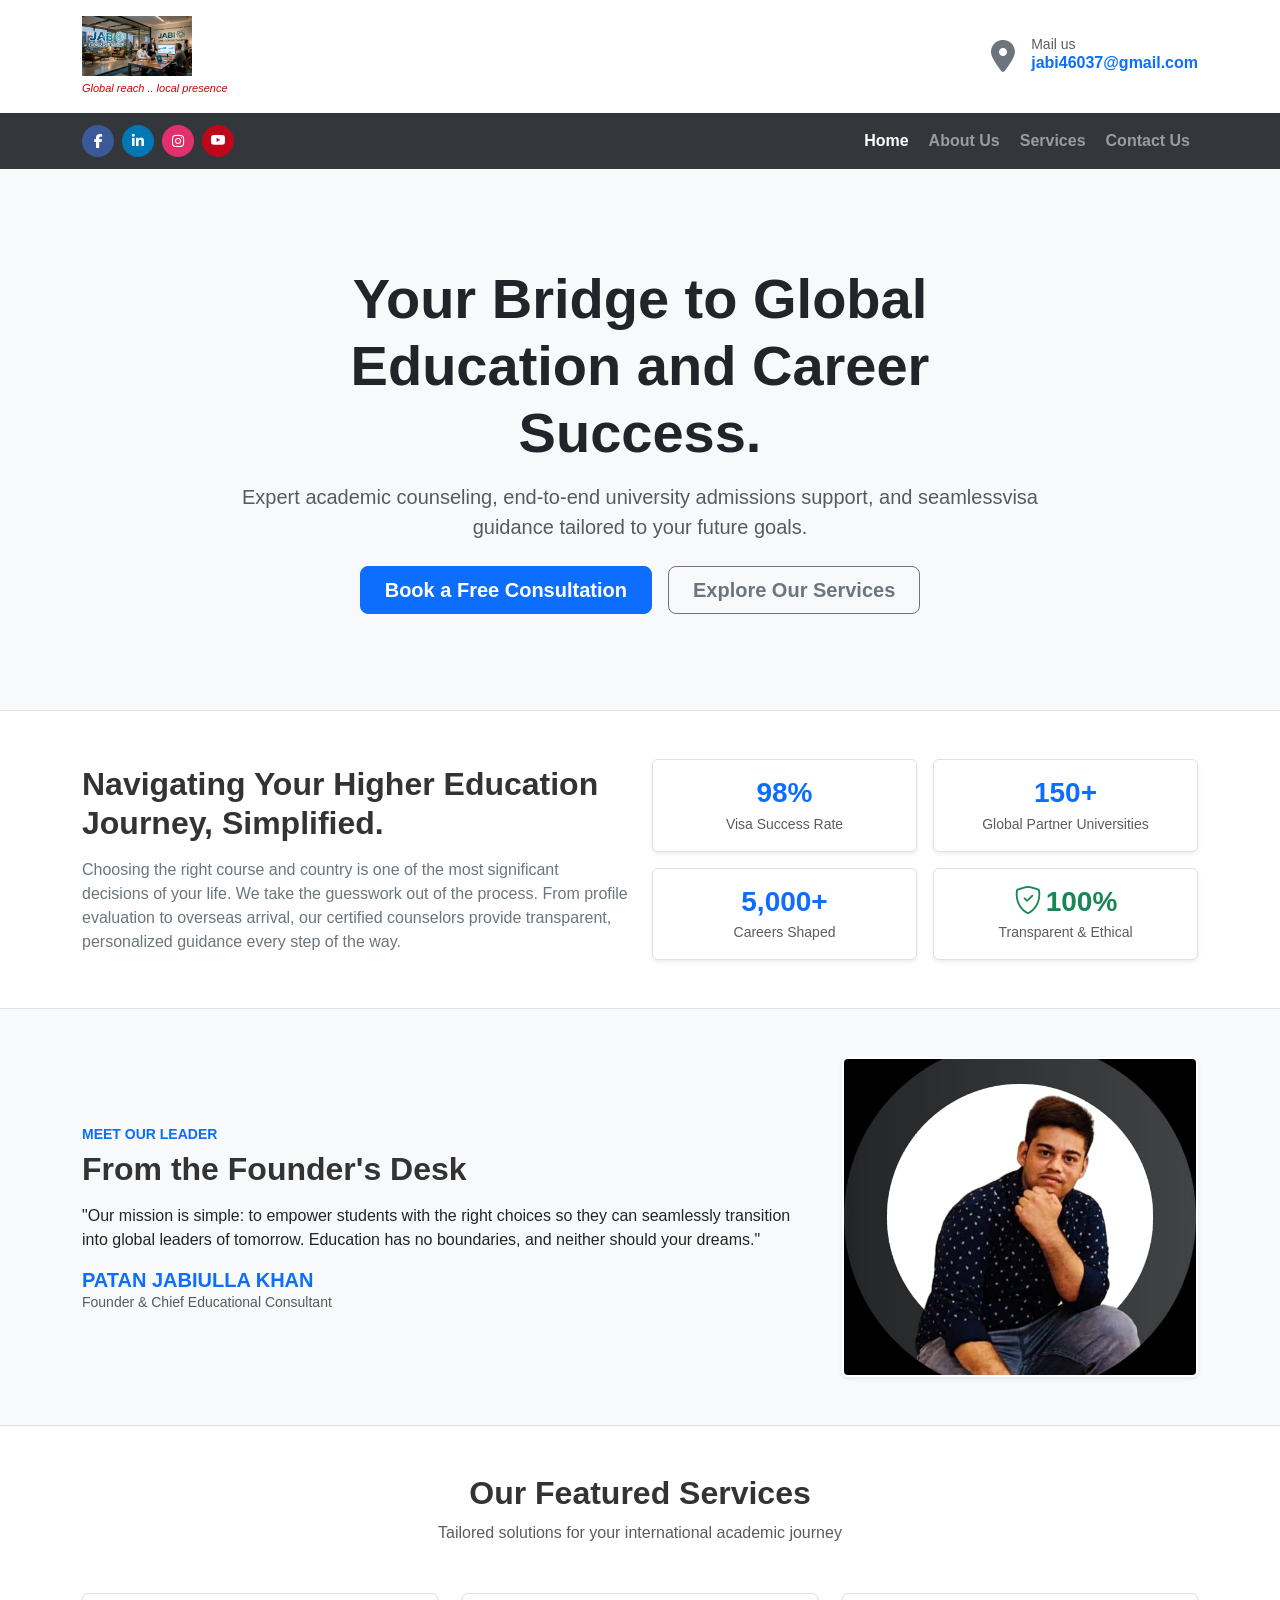
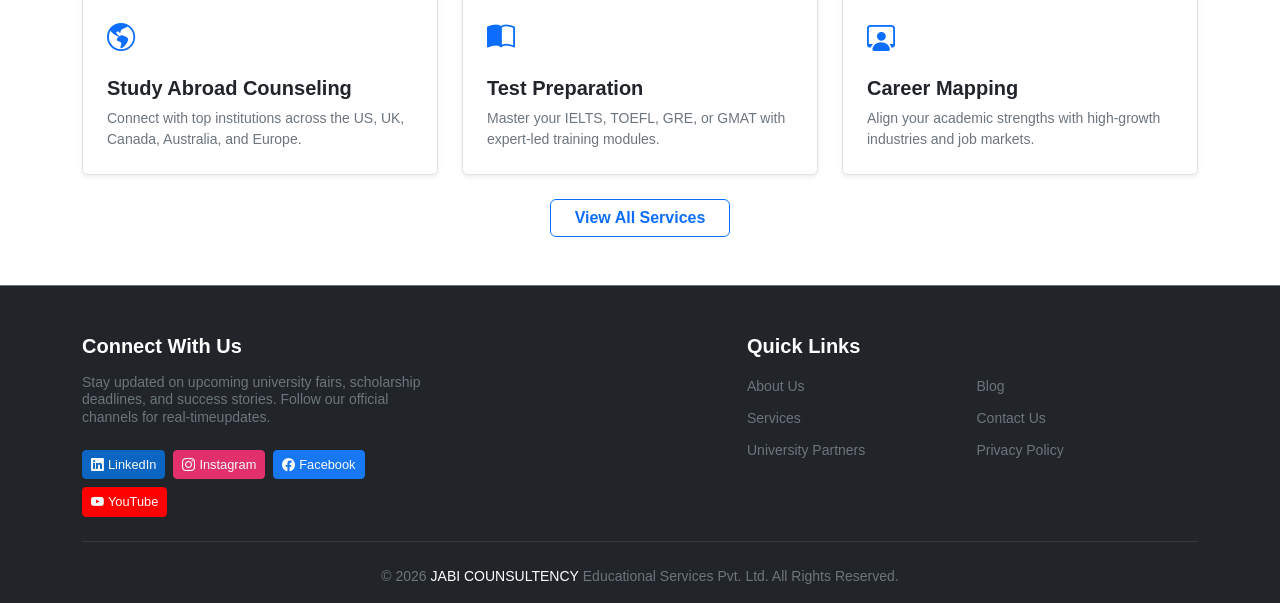
<file: index.html>
<!DOCTYPE html>
<html lang="en">
<head>
    <meta charset="UTF-8">
    <meta name="viewport" content="width=device-width, initial-scale=1.0">
    <title>Home-JABI CONSULTENCY</title>
    <!-- Latest compiled and minified CSS -->
    <link href="https://cdn.jsdelivr.net/npm/bootstrap@5.3.8/dist/css/bootstrap.min.css" rel="stylesheet">
    <link rel="stylesheet" href="https://cdnjs.cloudflare.com/ajax/libs/font-awesome/6.4.0/css/all.min.css">
    <!-- Bootstrap Icons CDN (For core pillars icons) -->
    <link href="https://cdn.jsdelivr.net/npm/bootstrap-icons@1.11.3/font/bootstrap-icons.min.css" rel="stylesheet">
    <link rel="stylesheet" href="./css/index.css">
</head>
<body>
    <!--header start-->
    <header>
       <div class="container py-3">
        <div class="row align-items-center">
            <div class="col-md-6 text-center text-md-start mb-3 mb-md-0">
                <img src="./img/Gemini_Generated_Image_j8nst8j8nst8j8ns.png" alt="JABI Consultancy Logo" class="brand-logo-img">
                <p class="tagline mt-1">Global reach .. local presence</p>
            </div>
            <div class="col-md-6 d-flex justify-content-center justify-content-md-end align-items-center gap-3">
                <i class="fa-solid fa-location-dot text-secondary fs-2"></i>
                <div>
                    <div class="text-muted small lh-1">Mail us</div>
                    <a href="mailto:jabi46037@gmail.com" class="text-decoration-none text-primary fw-semibold">jabi46037@gmail.com</a>
                </div>
            </div>
        </div>
    </header>
    <!--header end-->
    <!--nav start-->
    <nav class="navbar navbar-expand-lg bg-dark-custom py-2 sticky-top">
        <div class="container d-flex justify-content-between align-items-center">
            <div class="d-flex gap-2">
                <a href="#" class="btn btn-sm rounded-circle text-white d-flex align-items-center justify-content-center" style="width:32px; height:32px; background-color: #3b5998;"><i class="fa-brands fa-facebook-f"></i></a>
                <a href="#" class="btn btn-sm rounded-circle text-white d-flex align-items-center justify-content-center" style="width:32px; height:32px; background-color: #0077b5;"><i class="fa-brands fa-linkedin-in"></i></a>
                <a href="https://www.instagram.com/aits_teach_tips?igsh=MXV4MTY1bDU4ODQyOQ%3D%3D" class="btn btn-sm rounded-circle text-white d-flex align-items-center justify-content-center" style="width:32px; height:32px; background-color: #e1306c;"><i class="fa-brands fa-instagram"></i></a>
                <a href="https://www.youtube.com/@Student_Investor1" class="btn btn-sm rounded-circle text-white d-flex align-items-center justify-content-center" style="width:32px; height:32px; background-color: #bd081c;"><i class="bi bi-youtube"></i></a>
            </div>
            <button class="navbar-toggler btn-cyan border-0 px-3 py-1 btn-sm text-white" type="button" data-bs-toggle="collapse" data-bs-target="#navbarNav"><i class="fa-solid fa-bars"></i></button>
            <div class="collapse navbar-collapse justify-content-end" id="navbarNav">
                <ul class="navbar-nav gap-1 mt-2 mt-lg-0">
                    <li class="nav-item"><a class="nav-link text-white active fw-semibold small" href="index.html">Home</a></li>
                    <li class="nav-item"><a class="nav-link text-white-50 fw-semibold small" href="About.html">About Us</a></li>
                    <li class="nav-item"><a class="nav-link text-white-50 fw-semibold small" href="services.html">Services</a></li>
                    <li class="nav-item"><a class="nav-link text-white-50 fw-semibold small" href="coantact.html">Contact Us</a></li>
                </ul>
            </div>
        </div>
    </nav>
    <!--nav end-->
    <!--main start-->
    <main>
        <!--hero section strat-->
        <section class="bg-light py-5 border-bottom">
            <div class="container py-md-5 text-center">
                <div class="row justify-content-center">
                    <div class="col-lg-9">
                        <h1 class="display-4 fw-bold text-dark mb-3">Your Bridge to Global Education and Career Success.</h1>
                        <p class="lead text-muted mb-4 fs-5">Expert academic counseling, end-to-end university admissions support, and seamlessvisa guidance tailored to your future goals.</p>
                        <div class="d-sm-flex justify-content-center gap-3">
                            <a href="coantact.html" class="btn btn-primary btn-lg px-4 mb-2 mb-sm-0 fw-semibold">Book a Free Consultation</a>
                            <a href="services.html" class="btn btn-outline-secondary btn-lg px-4 fw-semibold">Explore Our Services</a>
                        </div>
                    </div>
                </div>
            </div>
        </section>
        <!--hero section end-->
        <!--VALUE PROPOSITION & METRICS strat-->
        <section class="py-5">
            <div class="container">
                <div class="row align-items-center g-4">
                    <!-- Left Side: Copy -->
                    <div class="col-lg-6">
                        <h2 class="fw-bold mb-3">Navigating Your Higher Education Journey, Simplified.</h2>
                        <p class="text-secondary mb-0 lead fs-6">Choosing the right course and country is one of the most significant decisions of your life. We take the guesswork out of the process. From profile evaluation to overseas arrival, our certified counselors provide transparent, personalized guidance every step of the way.</p>
                    </div>
                    <!-- Right Side: Metrics Grid -->
                     <div class="col-lg-6">
                        <div class="row g-3">
                            <div class="col-6">
                                <div class="p-3 border rounded bg-white shadow-sm text-center">
                                    <h3 class="fw-bold text-primary mb-1">98%</h3>
                                     <p class="text-muted small mb-0 fw-medium">Visa Success Rate</p>
                                </div>
                            </div>
                            <div class="col-6">
                                <div class="p-3 border rounded bg-white shadow-sm text-center">
                                    <h3 class="fw-bold text-primary mb-1">150+</h3>
                                    <p class="text-muted small mb-0 fw-medium">Global Partner Universities</p>
                                </div>
                            </div>
                            <div class="col-6">
                                <div class="p-3 border rounded bg-white shadow-sm text-center">
                                    <h3 class="fw-bold text-primary mb-1">5,000+</h3>
                                    <p class="text-muted small mb-0 fw-medium">Careers Shaped</p>
                                </div>
                            </div>
                            <div class="col-6">
                                <div class="p-3 border rounded bg-white shadow-sm text-center">
                                    <h3 class="fw-bold text-success mb-1"><i class="bi bi-shield-check me-1"></i>100%</h3>
                                    <p class="text-muted small mb-0 fw-medium">Transparent & Ethical</p>
                                </div>
                            </div>
                        </div>
                    </div>
                </div>
            </div>
        </section>
        <!--VALUE PROPOSITION & METRICS end-->
        <!--founder section start-->
        <section class="py-5 bg-light border-top border-bottom">
            <div class="container">
                <div class="row align-items-center g-4 flex-column-reverse flex-md-row">
                    <!-- Founder Details -->
                    <div class="col-md-7 col-lg-8">
                        <span class="text-primary fw-bold text-uppercase tracking-wider small">Meet Our Leader</span>
                        <h2 class="fw-bold mt-1 mb-3">From the Founder's Desk</h2>
                        <blockquote class="blockquote fs-6 text-dark italic mb-3">
                            "Our mission is simple: to empower students with the right choices so they can seamlessly transition into global leaders of tomorrow. Education has no boundaries, and neither should your dreams."
                        </blockquote>
                        <h5 class="fw-bold mb-0 text-primary">PATAN JABIULLA KHAN</h5>
                        <p class="text-muted small mb-0">Founder & Chief Educational Consultant</p>
                    </div>
                    <!-- Founder Image -->
                    <div class="col-md-5 col-lg-4 text-center">
                        <!-- Aap 'src' me apni real image ka path daal sakte hain -->
                        <img src="./img/IMG-20260322-WA0041.jpg" alt="Founder" class="img-fluid rounded shadow-sm border border-2 border-white" style="max-height: 320px; object-fit: cover; width: 100%;">
                    </div>
                </div>
            </div>
        </section>
        <!--founder section end-->
        <!--FEATURED SERVICES PREVIEW start-->
        <section class="py-5">
            <div class="container">
                <div class="text-center mb-5">
                    <h2 class="fw-bold">Our Featured Services</h2>
                    <p class="text-muted">Tailored solutions for your international academic journey</p>
                </div>
                <div class="row g-4 mb-4 justify-content-center">
                    <div class="col-md-4">
                        <div class="card h-100 border shadow-sm p-3">
                            <div class="card-body p-2">
                                <div class="text-primary mb-3 fs-3"><i class="bi bi-globe-americas"></i></div>
                                <h5 class="card-title fw-bold">Study Abroad Counseling</h5>
                                <p class="card-text text-secondary small">Connect with top institutions across the US, UK, Canada, Australia, and Europe.</p>
                            </div>
                        </div>
                    </div>
                    <!-- Service 2 -->
                    <div class="col-md-4">
                        <div class="card h-100 border shadow-sm p-3">
                            <div class="card-body p-2">
                                <div class="text-primary mb-3 fs-3"><i class="bi bi-book-half"></i></div>
                                <h5 class="card-title fw-bold">Test Preparation</h5>
                                <p class="card-text text-secondary small">Master your IELTS, TOEFL, GRE, or GMAT with expert-led training modules.</p>
                            </div>
                        </div>
                    </div>
                    <!-- Service 3 -->
                     <div class="col-md-4">
                        <div class="card h-100 border shadow-sm p-3">
                            <div class="card-body p-2">
                                <div class="text-primary mb-3 fs-3"><i class="bi bi-person-workspace"></i></div>
                                <h5 class="card-title fw-bold">Career Mapping</h5>
                                <p class="card-text text-secondary small">Align your academic strengths with high-growth industries and job markets.</p>
                            </div>
                        </div>
                    </div>
                </div>
                <!-- View All Services Button -->
                 <div class="text-center mt-4">
                    <a href="services.html" class="btn btn-outline-primary px-4 fw-semibold">View All Services</a>
                </div>
            </div>
        </section>
        <!--FEATURED SERVICES PREVIEW end-->
    </main>
    <!--main end-->
    <!--footer start-->
    <footer class="bg-dark text-light pt-5 pb-3 border-top border-secondary">
        <div class="container">
            <div class="row g-4 justify-content-between">
                    <div class="col-md-5 col-lg-4">
                        <h5 class="fw-bold text-white mb-3">Connect With Us</h5>
                        <p class="text-secondary small lh-sm mb-4">Stay updated on upcoming university fairs, scholarship deadlines, and success stories. Follow our official channels for real-timeupdates.</p>
                        <div class="d-flex gap-2 flex-wrap">
                            <a href="https://linkedin.com/company/yourconsultancy" target="_blank" class="btn btn-outline-light btn-sm d-flex align-items-center gap-1 px-2 py-1" style="font-size: 0.8rem; background-color: #0a66c2; border-color: #0a66c2;"><i class="bi bi-linkedin"></i> LinkedIn</a>
                           <a href="https://instagram.com/yourconsultancy" target="_blank" class="btn btn-outline-light btn-sm d-flex align-items-center gap-1 px-2                  py-1" style="font-size: 0.8rem; background-color: #e1306c; border-color: #e1306c;">
                             <i class="bi bi-instagram"></i> Instagram
                           </a>
                           <a href="https://facebook.com/yourconsultancy" target="_blank" class="btn btn-outline-light btn-sm d-flex align-items-center gap-1 px-2                  py-1" style="font-size: 0.8rem; background-color: #1877f2; border-color: #1877f2;">
                             <i class="bi bi-facebook"></i> Facebook
                           </a>
                           <a href="https://youtube.com/c/yourconsultancy" target="_blank" class="btn btn-outline-light btn-sm d-flex align-items-center gap-1 px-2                  py-1" style="font-size: 0.8rem; background-color: #ff0000; border-color: #ff0000;">
                             <i class="bi bi-youtube"></i> YouTube
                           </a>
                        </div>
                    </div>
                    <div class="col-md-6 col-lg-5">
                        <h5 class="fw-bold text-white mb-3">Quick Links</h5>
                        <div class="row g-2">
                            <div class="col-6">
                                <ul class="list-unstyled mb-0">
                                    <li class="mb-2"><a href="About.html" class="text-secondary text-decoration-none small hover-link">About Us</a></li>
                                    <li class="mb-2"><a href="services.html" class="text-secondary text-decoration-none small hover-link">Services</a></li>
                                    <li class="mb-2"><a href="coantact.html" class="text-secondary text-decoration-none small hover-link">University Partners</a></li>
                                </ul>
                            </div>
                            <div class="col-6">
                                <ul class="list-unstyled mb-0">
                                    <li class="mb-2"><a href="services.html" class="text-secondary text-decoration-none small hover-link">Blog</a></li>
                                    <li class="mb-2"><a href="coantact.html" class="text-secondary text-decoration-none small hover-link">Contact Us</a></li>
                                    <li class="mb-2"><a href="About.html" class="text-secondary text-decoration-none small hover-link">Privacy Policy</a></li>
                                </ul>
                            </div>
                        </div>
                    </div>
                </div>
                <hr class="border-secondary my-4">
                <div class="row">
                    <div class="col text-center">
                        <p class="text-secondary small mb-0">&copy; 2026 <span class="text-white fw-medium">JABI COUNSULTENCY</span> Educational Services Pvt. Ltd. All Rights Reserved.</p>
                    </div>
                </div>
            </div>
        </footer>
    <!--footer end-->
    <!-- Latest compiled JavaScript -->
    <script src="https://cdn.jsdelivr.net/npm/bootstrap@5.3.8/dist/js/bootstrap.bundle.min.js"></script>
</body>
</html>
</file>
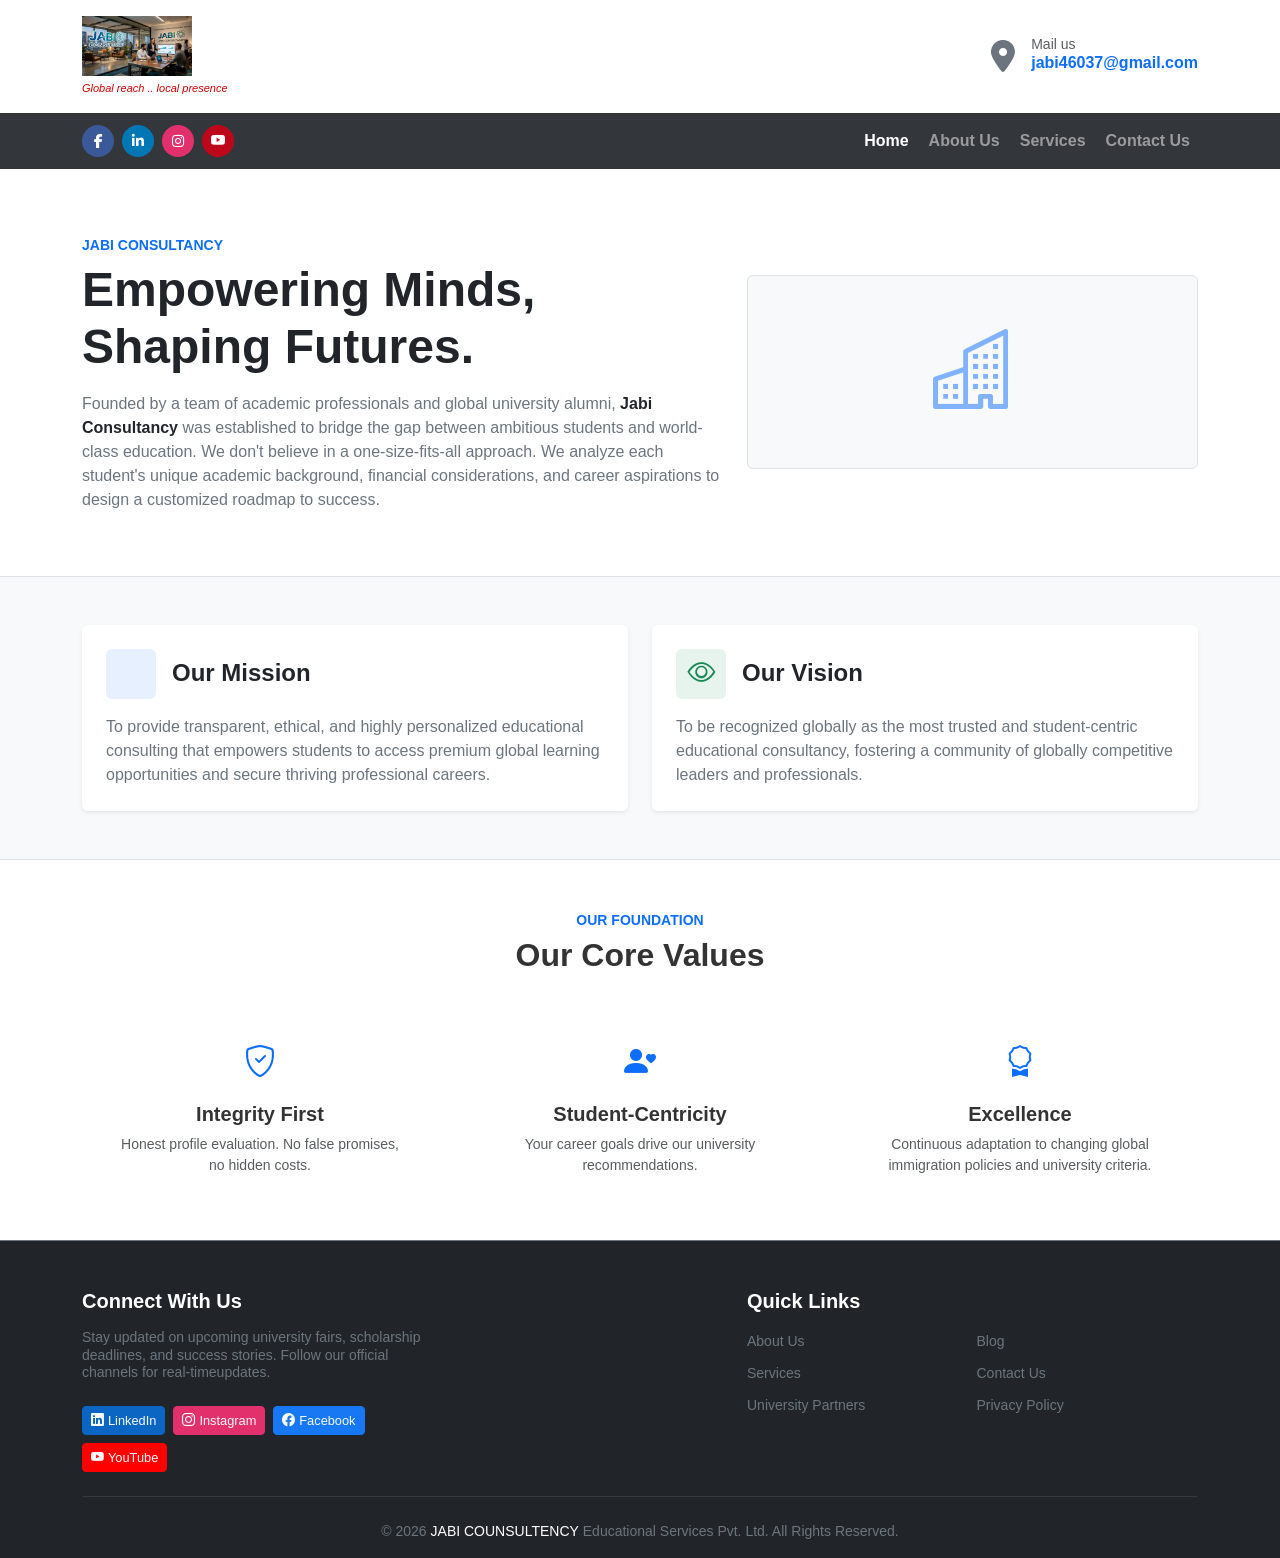
<file: About.html>
<!DOCTYPE html>
<html lang="en">
<head>
    <meta charset="UTF-8">
    <meta name="viewport" content="width=device-width, initial-scale=1.0">
    <title>About-Jabi Consultancy</title>
    <!-- Latest compiled and minified CSS -->
    <link href="https://cdn.jsdelivr.net/npm/bootstrap@5.3.8/dist/css/bootstrap.min.css" rel="stylesheet">
    <link rel="stylesheet" href="https://cdnjs.cloudflare.com/ajax/libs/font-awesome/6.4.0/css/all.min.css">
    <!-- Bootstrap Icons CDN (For core pillars icons) -->
    <link href="https://cdn.jsdelivr.net/npm/bootstrap-icons@1.11.3/font/bootstrap-icons.min.css" rel="stylesheet">
    <link rel="stylesheet" href="./css/index.css">
</head>
<body>
     <!--header start-->
    <header>
       <div class="container py-3">
        <div class="row align-items-center">
            <div class="col-md-6 text-center text-md-start mb-3 mb-md-0">
                <img src="./img/Gemini_Generated_Image_j8nst8j8nst8j8ns.png" alt="Jabi Consultancy Logo" class="brand-logo-img">
                <p class="tagline mt-1">Global reach .. local presence</p>
            </div>
            <div class="col-md-6 d-flex justify-content-center justify-content-md-end align-items-center gap-3">
                <i class="fa-solid fa-location-dot text-secondary fs-2"></i>
                <div>
                    <div class="text-muted small lh-1">Mail us</div>
                    <a href="mailto:jabi46037@gmail.com" class="text-decoration-none text-primary fw-semibold">jabi46037@gmail.com</a>
                </div>
            </div>
        </div>
    </header>
    <!--header end-->
    <!--nav start-->
    <nav class="navbar navbar-expand-lg bg-dark-custom py-2 sticky-top">
        <div class="container d-flex justify-content-between align-items-center">
            <div class="d-flex gap-2">
                <a href="#" class="btn btn-sm rounded-circle text-white d-flex align-items-center justify-content-center" style="width:32px; height:32px; background-color: #3b5998;"><i class="fa-brands fa-facebook-f"></i></a>
                <a href="#" class="btn btn-sm rounded-circle text-white d-flex align-items-center justify-content-center" style="width:32px; height:32px; background-color: #0077b5;"><i class="fa-brands fa-linkedin-in"></i></a>
                <a href="https://www.instagram.com/aits_teach_tips?igsh=MXV4MTY1bDU4ODQyOQ%3D%3D" class="btn btn-sm rounded-circle text-white d-flex align-items-center justify-content-center" style="width:32px; height:32px; background-color: #e1306c;"><i class="fa-brands fa-instagram"></i></a>
                <a href="https://www.youtube.com/@Student_Investor1" class="btn btn-sm rounded-circle text-white d-flex align-items-center justify-content-center" style="width:32px; height:32px; background-color: #bd081c;"><i class="bi bi-youtube"></i></a>
            </div>
            <button class="navbar-toggler btn-cyan border-0 px-3 py-1 btn-sm text-white" type="button" data-bs-toggle="collapse" data-bs-target="#navbarNav"><i class="fa-solid fa-bars"></i></button>
            <div class="collapse navbar-collapse justify-content-end" id="navbarNav">
                <ul class="navbar-nav gap-1 mt-2 mt-lg-0">
                    <li class="nav-item"><a class="nav-link text-white active fw-semibold small" href="index.html">Home</a></li>
                    <li class="nav-item"><a class="nav-link text-white-50 fw-semibold small" href="About.html">About Us</a></li>
                    <li class="nav-item"><a class="nav-link text-white-50 fw-semibold small" href="services.html">Services</a></li>
                    <li class="nav-item"><a class="nav-link text-white-50 fw-semibold small" href="coantact.html">Contact Us</a></li>
                </ul>
            </div>
        </div>
    </nav>
    <!--nav end-->
    <!--main start-->
    <main>
        <!--COMPANY OVERVIEW start-->
        <section class="py-5 bg-white">
        <div class="container py-md-3">
            <div class="row align-items-center g-4">
                <div class="col-lg-7">
                    <span class="text-primary fw-bold text-uppercase tracking-wider small">Jabi Consultancy</span>
                    <h1 class="display-5 fw-bold text-dark mt-1 mb-3">Empowering Minds, Shaping Futures.</h1>
                    <p class="text-secondary lead fs-6 lh-base mb-0">Founded by a team of academic professionals and global university alumni, <span class="text-dark fw-semibold">Jabi Consultancy</span> was established to bridge the gap between ambitious students and world-class education. We don't believe in a one-size-fits-all approach. We analyze each student's unique academic background, financial considerations, and career aspirations to design a customized roadmap to success.</p>
                </div>
                <!-- Right Side Decor/Placeholder Box -->
                 <div class="col-lg-5 text-center d-none d-lg-block">
                    <div class="p-5 bg-light rounded border text-muted">
                        <i class="bi bi-buildings display-1 text-primary opacity-50"></i>
                    </div>
                </div>
            </div>
        </div>
    </section>
        <!--COMPANY OVERVIEW end-->
        <!--MISSION AND VISION start-->
        <section class="py-5 bg-light border-top border-bottom">
            <div class="container">
                <div class="row g-4">
                    <!-- Mission Card -->
                     <div class="col-md-6">
                        <div class="card h-100 border-0 shadow-sm p-4 bg-white">
                            <div class="card-body p-0">
                                <div class="d-flex align-items-center mb-3">
                                    <div class="bg-primary bg-opacity-10 text-primary rounded p-2 me-3 fs-3 d-flex align-items-center justify-content-center" style="width: 50px; height: 50px;">
                                        <i class="bi bi-target"></i>
                                    </div>
                                    <h3 class="fw-bold m-0 h4">Our Mission</h3>
                                </div>
                                <p class="card-text text-secondary mb-0">To provide transparent, ethical, and highly personalized educational consulting that empowers students to access premium global learning opportunities and secure thriving professional careers.</p>
                            </div>
                        </div>
                    </div>
                    <!-- Vision Card -->
                     <div class="col-md-6">
                        <div class="card h-100 border-0 shadow-sm p-4 bg-white">
                            <div class="card-body p-0">
                                <div class="d-flex align-items-center mb-3">
                                    <div class="bg-success bg-opacity-10 text-success rounded p-2 me-3 fs-3 d-flex align-items-center justify-content-center" style="width: 50px; height: 50px;">
                                        <i class="bi bi-eye"></i>
                                    </div>
                                    <h3 class="fw-bold m-0 h4">Our Vision</h3>
                                </div>
                                <p class="card-text text-secondary mb-0">To be recognized globally as the most trusted and student-centric educational consultancy, fostering a community of globally competitive leaders and professionals.</p>
                            </div>
                        </div>
                    </div>
                </div>
            </div>
        </section>
        <!--MISSION AND VISION end-->
        <!--our core values start-->
        <section class="py-5 bg-white">
            <div class="container">
                <div class="text-center mb-5">
                    <span class="text-primary fw-bold text-uppercase tracking-wider small">Our Foundation</span>
                    <h2 class="fw-bold mt-1">Our Core Values</h2>
                </div>
                <div class="row g-4 justify-content-center">
                    <!-- Value 1: Integrity First -->
                    <div class="col-md-4">
                      <div class="text-center p-3">
                        <div class="text-primary mb-3 fs-2">
                          <i class="bi bi-shield-check"></i>
                        </div>
                        <h5 class="fw-bold mb-2">Integrity First</h5>
                        <p class="text-muted small mb-0 px-lg-3">
                          Honest profile evaluation. No false promises, no hidden costs.
                        </p>
                      </div>
                    </div>
                    <!-- Value 2: Student-Centricity -->
                     <div class="col-md-4">
                        <div class="text-center p-3">
                            <div class="text-primary mb-3 fs-2">
                                <i class="bi bi-person-heart"></i>
                            </div>
                            <h5 class="fw-bold mb-2">Student-Centricity</h5>
                            <p class="text-muted small mb-0 px-lg-3"> Your career goals drive our university recommendations.</p>
                        </div>
                    </div>
                    <!-- Value 3: Excellence -->
                     <div class="col-md-4">
                        <div class="text-center p-3">
                            <div class="text-primary mb-3 fs-2">
                                <i class="bi bi-award"></i>
                            </div>
                            <h5 class="fw-bold mb-2">Excellence</h5>
                            <p class="text-muted small mb-0 px-lg-3">
                              Continuous adaptation to changing global immigration policies and university criteria.
                            </p>
                        </div>
                   </div>
                </div>
            </div>
        </section>
<!--our cour value start-->

    </main>
    <!--main end-->
    <!--footer start-->
    <footer class="bg-dark text-light pt-5 pb-3 border-top border-secondary">
        <div class="container">
            <div class="row g-4 justify-content-between">
                    <div class="col-md-5 col-lg-4">
                        <h5 class="fw-bold text-white mb-3">Connect With Us</h5>
                        <p class="text-secondary small lh-sm mb-4">Stay updated on upcoming university fairs, scholarship deadlines, and success stories. Follow our official channels for real-timeupdates.</p>
                        <div class="d-flex gap-2 flex-wrap">
                            <a href="https://linkedin.com/company/yourconsultancy" target="_blank" class="btn btn-outline-light btn-sm d-flex align-items-center gap-1 px-2 py-1" style="font-size: 0.8rem; background-color: #0a66c2; border-color: #0a66c2;"><i class="bi bi-linkedin"></i> LinkedIn</a>
                           <a href="https://instagram.com/yourconsultancy" target="_blank" class="btn btn-outline-light btn-sm d-flex align-items-center gap-1 px-2                  py-1" style="font-size: 0.8rem; background-color: #e1306c; border-color: #e1306c;">
                             <i class="bi bi-instagram"></i> Instagram
                           </a>
                           <a href="https://facebook.com/yourconsultancy" target="_blank" class="btn btn-outline-light btn-sm d-flex align-items-center gap-1 px-2                  py-1" style="font-size: 0.8rem; background-color: #1877f2; border-color: #1877f2;">
                             <i class="bi bi-facebook"></i> Facebook
                           </a>
                           <a href="https://youtube.com/c/yourconsultancy" target="_blank" class="btn btn-outline-light btn-sm d-flex align-items-center gap-1 px-2                  py-1" style="font-size: 0.8rem; background-color: #ff0000; border-color: #ff0000;">
                             <i class="bi bi-youtube"></i> YouTube
                           </a>
                        </div>
                    </div>
                    <div class="col-md-6 col-lg-5">
                        <h5 class="fw-bold text-white mb-3">Quick Links</h5>
                        <div class="row g-2">
                            <div class="col-6">
                                <ul class="list-unstyled mb-0">
                                    <li class="mb-2"><a href="About.html" class="text-secondary text-decoration-none small hover-link">About Us</a></li>
                                    <li class="mb-2"><a href="services.html" class="text-secondary text-decoration-none small hover-link">Services</a></li>
                                    <li class="mb-2"><a href="coantact.html" class="text-secondary text-decoration-none small hover-link">University Partners</a></li>
                                </ul>
                            </div>
                            <div class="col-6">
                                <ul class="list-unstyled mb-0">
                                    <li class="mb-2"><a href="#" class="text-secondary text-decoration-none small hover-link">Blog</a></li>
                                    <li class="mb-2"><a href="coantact.html" class="text-secondary text-decoration-none small hover-link">Contact Us</a></li>
                                    <li class="mb-2"><a href="" class="text-secondary text-decoration-none small hover-link">Privacy Policy</a></li>
                                </ul>
                            </div>
                        </div>
                    </div>
                </div>
                <hr class="border-secondary my-4">
                <div class="row">
                    <div class="col text-center">
                        <p class="text-secondary small mb-0">&copy; 2026 <span class="text-white fw-medium">JABI COUNSULTENCY</span> Educational Services Pvt. Ltd. All Rights Reserved.</p>
                    </div>
                </div>
            </div>
        </footer>
    <!--footer end-->
    <!-- Latest compiled JavaScript -->
    <script src="https://cdn.jsdelivr.net/npm/bootstrap@5.3.8/dist/js/bootstrap.bundle.min.js"></script>
    
</body>
</html>
</file>
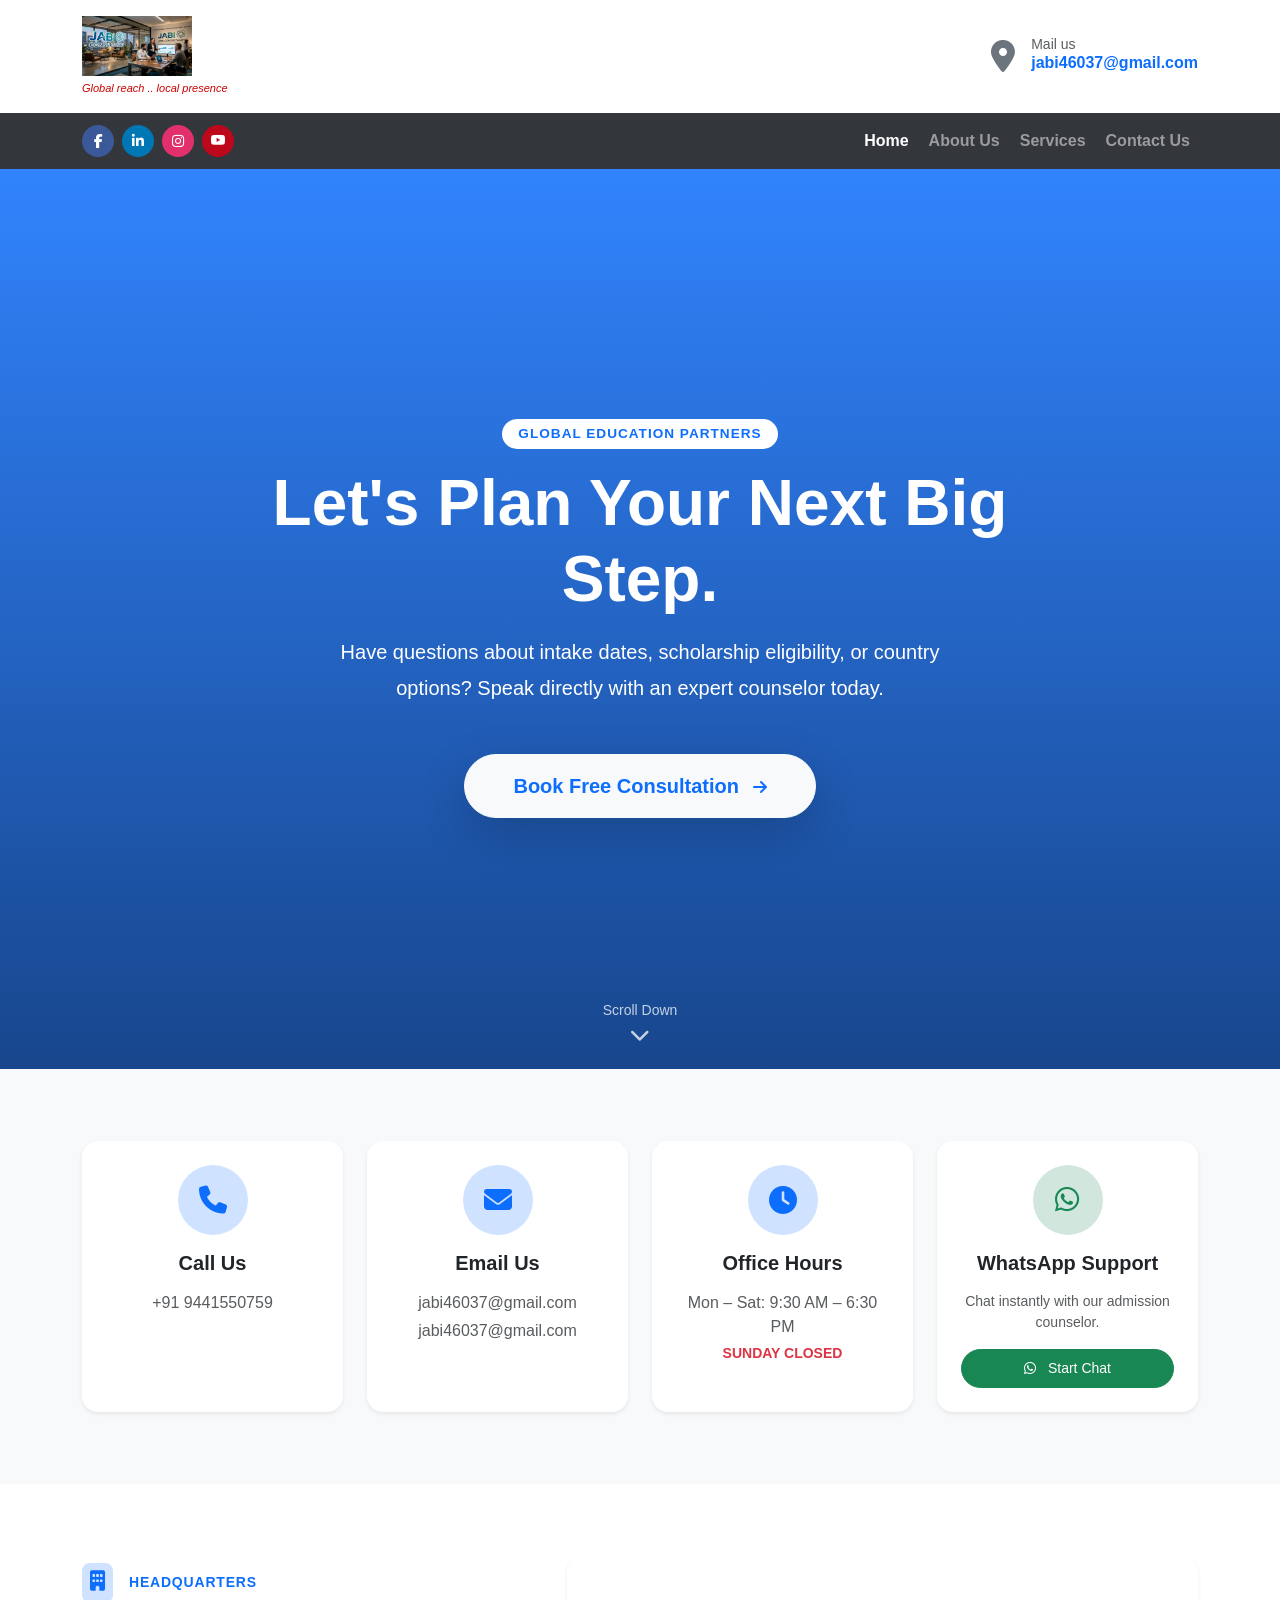
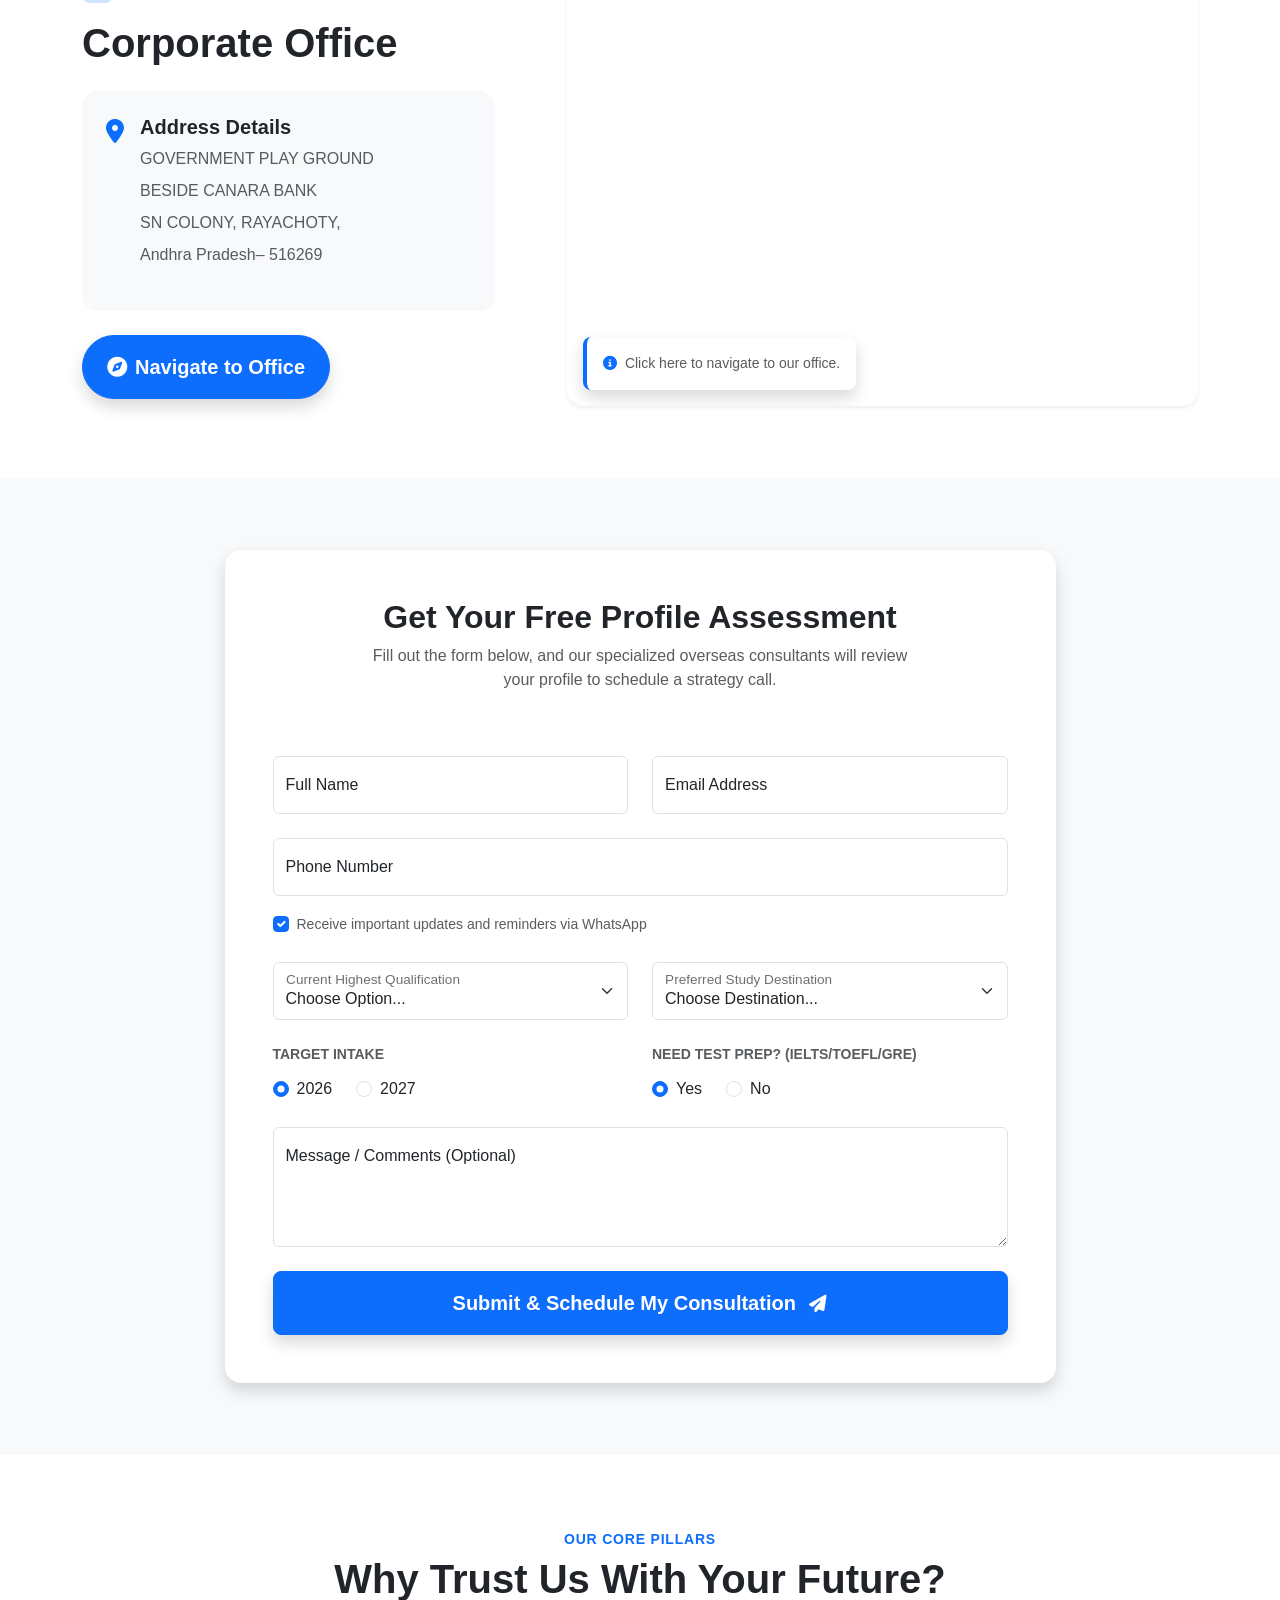
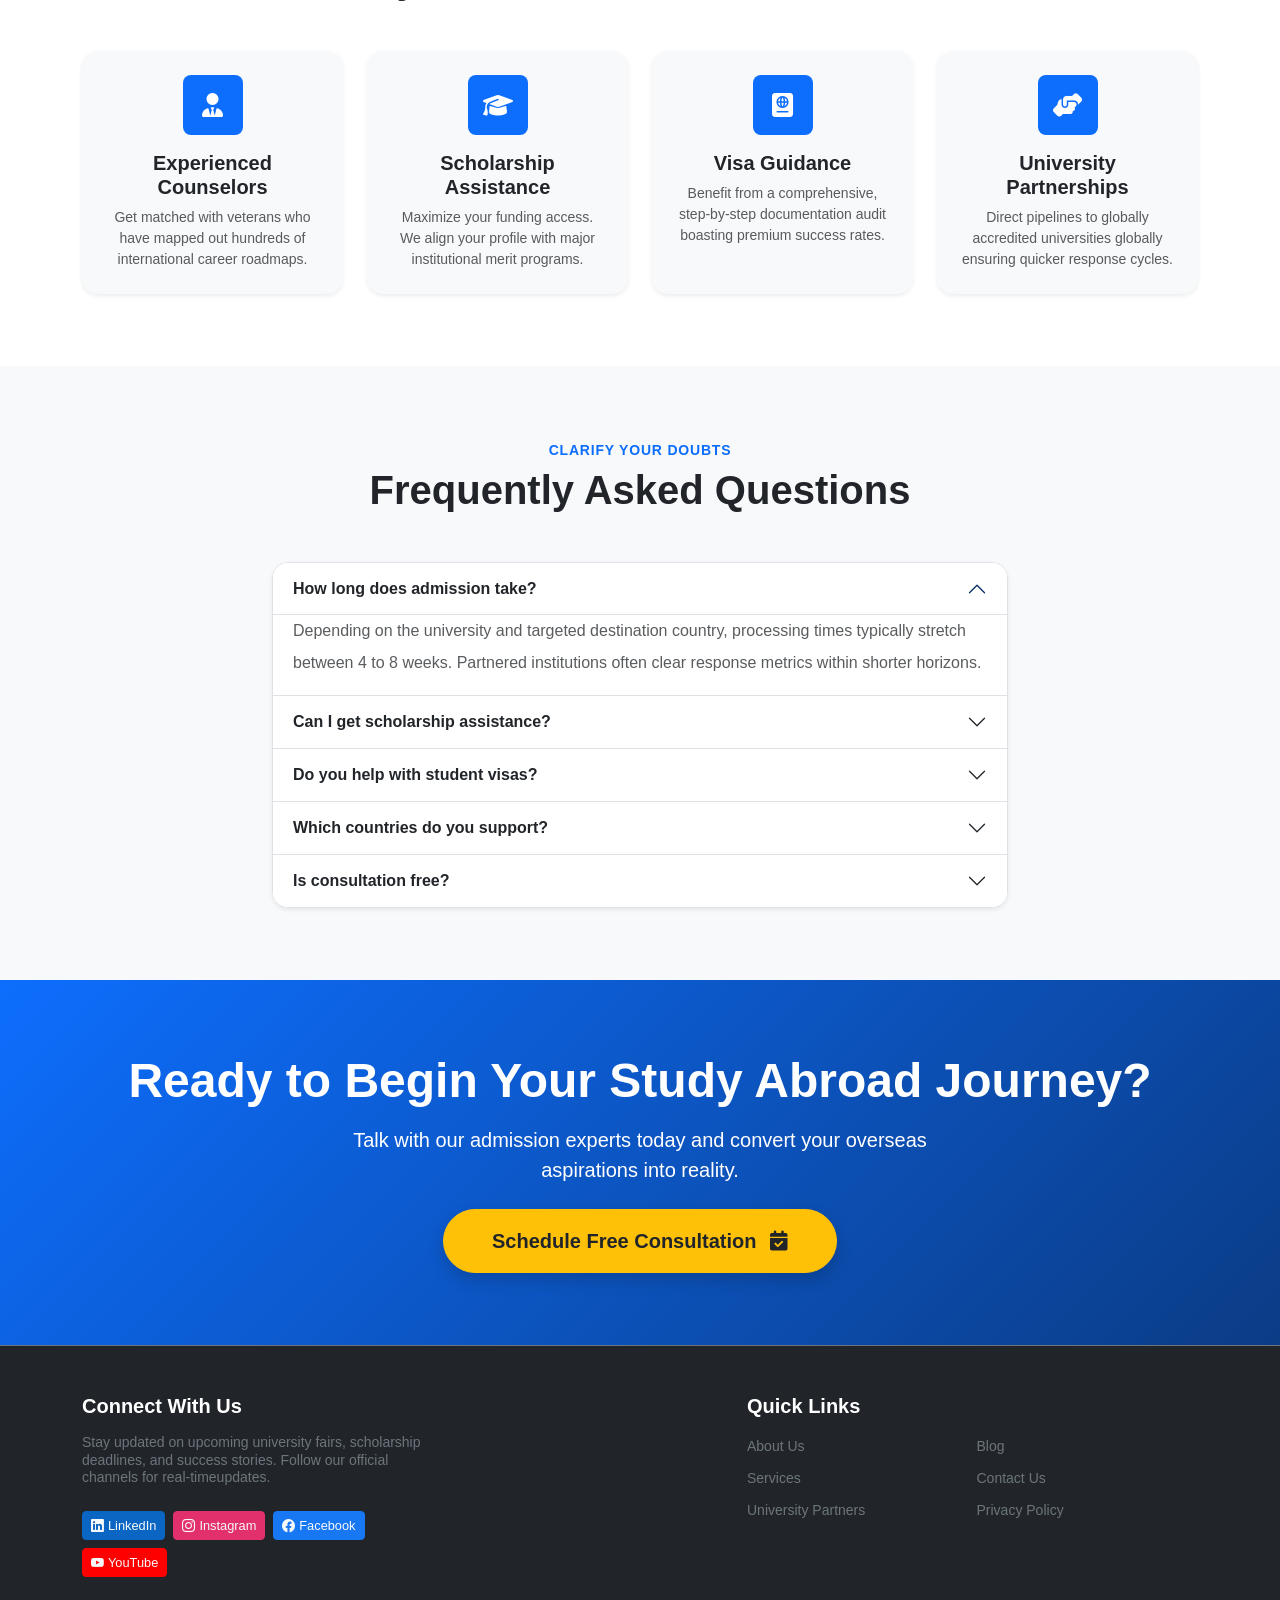
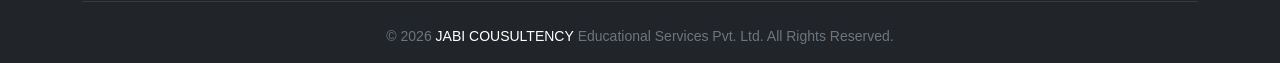
<file: coantact.html>
<!DOCTYPE html>
<html lang="en">
<head>
    <meta charset="UTF-8">
    <meta name="viewport" content="width=device-width, initial-scale=1.0">
    <title>Coantact-Mapples Consultancy</title>
    <!-- Latest compiled and minified CSS -->
    <link href="https://cdn.jsdelivr.net/npm/bootstrap@5.3.8/dist/css/bootstrap.min.css" rel="stylesheet">
    <link rel="stylesheet" href="https://cdnjs.cloudflare.com/ajax/libs/font-awesome/6.4.0/css/all.min.css">
    <!-- Bootstrap Icons CDN (For core pillars icons) -->
    <link href="https://cdn.jsdelivr.net/npm/bootstrap-icons@1.11.3/font/bootstrap-icons.min.css" rel="stylesheet">
    <link rel="stylesheet" href="./css/coantact.css">

</head>
<body>
    <!--header start-->
    <header>
       <div class="container py-3">
        <div class="row align-items-center">
            <div class="col-md-6 text-center text-md-start mb-3 mb-md-0">
                <img src="./img/Gemini_Generated_Image_j8nst8j8nst8j8ns.png" alt="Mapples Consultancy Logo" class="brand-logo-img">
                <p class="tagline mt-1">Global reach .. local presence</p>
            </div>
            <div class="col-md-6 d-flex justify-content-center justify-content-md-end align-items-center gap-3">
                <i class="fa-solid fa-location-dot text-secondary fs-2"></i>
                <div>
                    <div class="text-muted small lh-1">Mail us</div>
                    <a href="mailto:jabi46037@gmail.com" class="text-decoration-none text-primary fw-semibold">jabi46037@gmail.com</a>
                </div>
            </div>
        </div>
    </header>
    <!--header end-->
    <!--nav start-->
    <nav class="navbar navbar-expand-lg bg-dark-custom py-2 sticky-top">
        <div class="container d-flex justify-content-between align-items-center">
            <div class="d-flex gap-2">
                <a href="#" class="btn btn-sm rounded-circle text-white d-flex align-items-center justify-content-center" style="width:32px; height:32px; background-color: #3b5998;"><i class="fa-brands fa-facebook-f"></i></a>
                <a href="#" class="btn btn-sm rounded-circle text-white d-flex align-items-center justify-content-center" style="width:32px; height:32px; background-color: #0077b5;"><i class="fa-brands fa-linkedin-in"></i></a>
                <a href="https://www.instagram.com/aits_teach_tips?igsh=MXV4MTY1bDU4ODQyOQ%3D%3D" class="btn btn-sm rounded-circle text-white d-flex align-items-center justify-content-center" style="width:32px; height:32px; background-color: #e1306c;"><i class="fa-brands fa-instagram"></i></a>
                <a href="https://www.youtube.com/@Student_Investor1" class="btn btn-sm rounded-circle text-white d-flex align-items-center justify-content-center" style="width:32px; height:32px; background-color: #bd081c;"><i class="bi bi-youtube"></i></a>
            </div>
            <button class="navbar-toggler btn-cyan border-0 px-3 py-1 btn-sm text-white" type="button" data-bs-toggle="collapse" data-bs-target="#navbarNav"><i class="fa-solid fa-bars"></i></button>
            <div class="collapse navbar-collapse justify-content-end" id="navbarNav">
                <ul class="navbar-nav gap-1 mt-2 mt-lg-0">
                    <li class="nav-item"><a class="nav-link text-white active fw-semibold small" href="index.html">Home</a></li>
                    <li class="nav-item"><a class="nav-link text-white-50 fw-semibold small" href="About.html">About Us</a></li>
                    <li class="nav-item"><a class="nav-link text-white-50 fw-semibold small" href="services.html">Services</a></li>
                    <li class="nav-item"><a class="nav-link text-white-50 fw-semibold small" href="coantact.html">Contact Us</a></li>
                </ul>
            </div>
        </div>
    </nav>
    <!--nav end-->
    <!--main start-->
    <main  class="overflow-hidden" style="font-family: 'Poppins', sans-serif;">
        <section class="position-relative d-flex align-items-center justify-content-center text-center text-white py-5 min-vh-100" style="background: linear-gradient(rgba(13, 110, 253, 0.85), rgba(11, 60, 134, 0.95)), url('https://images.unsplash.com/photo-1523050854058-8df90110c9f1?q=80&w=1920') no-repeat center center/cover;">
            <div class="container" data-aos="fade-up" data-aos-duration="1000">
                <div class="row justify-content-center">
                <div class="col-lg-8 col-md-10">
                    <span class="badge bg-white text-primary px-3 py-2 rounded-pill fw-semibold mb-3 tracking-wide text-uppercase" style="font-size: 0.85rem; letter-spacing: 1px;">Global Education Partners</span>
                    <h1 class="display-3 fw-bold mb-3">Let's Plan Your Next Big Step.</h1>
                    <p class="lead mb-5 opacity-90 mx-auto" style="max-width: 650px; font-weight: 300; line-height: 1.8;">
                    Have questions about intake dates, scholarship eligibility, or country options? Speak directly with an expert counselor today.
                    </p>
                    <a href="#enquiry-form" class="btn btn-light btn-lg px-5 py-3 fw-semibold text-primary rounded-pill shadow-lg hover-scale transition-all">
                    Book Free Consultation <i class="fa-solid fa-arrow-right ms-2 fs-6"></i>
                    </a>
                </div>
                </div>
            </div>
            <div class="position-absolute bottom-0 start-50 translate-middle-x mb-4 text-white opacity-75 animation-bounce">
                <a href="#contact-info" class="text-white text-decoration-none d-flex flex-column align-items-center small">
                <span class="mb-1">Scroll Down</span>
                <i class="fa-solid fa-chevron-down fs-5"></i>
                </a>
           </div>
        </section>
        <section id="contact-info" class="py-5 bg-light">
            <div class="container py-4">
            <div class="row g-4 justify-content-center">
                <div class="col-xl-3 col-md-6" data-aos="fade-up" data-aos-delay="100">
                <div class="card h-100 border-0 rounded-4 shadow-sm hover-lift transition-all p-4 text-center bg-white">
                    <div class="d-inline-flex align-items-center justify-content-center bg-primary-subtle text-primary rounded-circle mx-auto mb-3 transition-colors icon-wrapper" style="width: 70px; height: 70px;">
                    <i class="fa-solid fa-phone fs-3"></i>
                    </div>
                    <h4 class="h5 fw-bold text-dark mb-3">Call Us</h4>
                    <p class="text-muted mb-1 fw-medium">+91 9441550759</p>
                    </div>
                </div>
                <div class="col-xl-3 col-md-6" data-aos="fade-up" data-aos-delay="200">
                <div class="card h-100 border-0 rounded-4 shadow-sm hover-lift transition-all p-4 text-center bg-white">
                    <div class="d-inline-flex align-items-center justify-content-center bg-primary-subtle text-primary rounded-circle mx-auto mb-3 transition-colors icon-wrapper" style="width: 70px; height: 70px;">
                    <i class="fa-solid fa-envelope fs-3"></i>
                    </div>
                    <h4 class="h5 fw-bold text-dark mb-3">Email Us</h4>
                    <a href="mailto:admissions@yourconsultancy.com" class="text-decoration-none text-muted mb-1 fw-medium break-word d-block">jabi46037@gmail.com</a>
                    <a href="mailto:info@yourconsultancy.com" class="text-decoration-none text-muted mb-0 fw-medium break-word d-block">jabi46037@gmail.com</a>
                </div>
                </div>
                <div class="col-xl-3 col-md-6" data-aos="fade-up" data-aos-delay="300">
                <div class="card h-100 border-0 rounded-4 shadow-sm hover-lift transition-all p-4 text-center bg-white">
                    <div class="d-inline-flex align-items-center justify-content-center bg-primary-subtle text-primary rounded-circle mx-auto mb-3 transition-colors icon-wrapper" style="width: 70px; height: 70px;">
                    <i class="fa-solid fa-clock fs-3"></i>
                    </div>
                    <h4 class="h5 fw-bold text-dark mb-3">Office Hours</h4>
                    <p class="text-muted mb-1 fw-medium">Mon – Sat: 9:30 AM – 6:30 PM</p>
                    <p class="text-danger mb-0 small fw-bold text-uppercase">Sunday Closed</p>
                </div>
                </div>
                <div class="col-xl-3 col-md-6" data-aos="fade-up" data-aos-delay="400">
                <div class="card h-100 border-0 rounded-4 shadow-sm hover-lift transition-all p-4 text-center bg-white">
                    <div class="d-inline-flex align-items-center justify-content-center bg-success-subtle text-success rounded-circle mx-auto mb-3 transition-colors icon-wrapper" style="width: 70px; height: 70px;">
                    <i class="fa-brands fa-whatsapp fs-3"></i>
                    </div>
                    <!--whatsapp-->
                    <h4 class="h5 fw-bold text-dark mb-3">WhatsApp Support</h4>
                    <p class="text-muted mb-3 small">Chat instantly with our admission counselor.</p>
                     <a href="#" target="_blank" class="btn btn-success btn-sm px-3 py-2 rounded-pill hover-scale transition-all fw-medium">
                    <i class="fa-brands fa-whatsapp me-2"></i> Start Chat
                    </a>
                </div>
                </div>
            </div>
            </div>
       </section>

       <!--coantact section start-->
       <section class="py-5 bg-white">
    <div class="container py-4">
      <div class="row g-5 align-items-stretch">
        <div class="col-lg-5 d-flex flex-column justify-content-center" data-aos="fade-right">
          <div class="pe-lg-4">
            <div class="d-flex align-items-center mb-3">
              <span class="p-2 bg-primary-subtle text-primary rounded-3 me-3">
                <i class="fa-solid fa-building fs-5"></i>
              </span>
              <span class="text-primary fw-bold text-uppercase tracking-wider small">Headquarters</span>
            </div>
            <h2 class="display-6 fw-bold text-dark mb-4">Corporate Office</h2>
            <div class="card border-0 bg-light p-4 rounded-4 mb-4">
              <div class="d-flex mb-3">
                <i class="fa-solid fa-location-dot text-primary fs-4 me-3 mt-1"></i>
                <div>
                  <h5 class="fw-bold text-dark mb-1">Address Details</h5>
                  <p class="text-muted mb-0 lh-lg">
                    GOVERNMENT PLAY GROUND<br>
                    BESIDE CANARA BANK<br>
                    SN COLONY, RAYACHOTY,<br>
                    Andhra Pradesh– 516269
                  </p>
                </div>
              </div>
            </div>
            <a href="https://maps.google.com" target="_blank" class="btn btn-primary btn-lg px-4 py-3 rounded-pill shadow hover-scale transition-all fw-semibold d-inline-flex align-items-center">
              <i class="fa-solid fa-compass me-2"></i> Navigate to Office
            </a>
          </div>
        </div>
        <div class="col-lg-7" data-aos="fade-left">
          <div class="card border-0 rounded-4 shadow-sm h-100 overflow-hidden position-relative min-vh-400" style="min-height: 380px;">
            <iframe src="https://www.google.com/maps/embed?pb=!1m18!1m12!1m3!1d3870.351290511854!2d78.7498279754094!3d14.056421586367964!2m3!1f0!2f0!3f0!3m2!1i1024!2i768!4f13.1!3m3!1m2!1s0x3bb302261affffff%3A0x3d4da0b7065523a7!2sGovernment%20College%20Play%20Ground!5e0!3m2!1sen!2sin!4v1783410148164!5m2!1sen!2sin" width="600" height="450" style="border:0;" allowfullscreen="" loading="lazy" referrerpolicy="strict-origin-when-cross-origin"></iframe>
            <div class="position-absolute bottom-0 start-0 m-3 p-3 bg-white rounded-3 shadow border-start border-primary border-4 d-none d-sm-block max-w-xs">
              <p class="small text-muted mb-0 fw-medium">
                <i class="fa-solid fa-circle-info text-primary me-1"></i> Click here to navigate to our office.
              </p>
            </div>
          </div>
        </div>
      </div>
    </div>
  </section>
  <!--coantact section end-->
  <!-- enquiry start-->
  <section id="enquiry-form" class="py-5 bg-light">
    <div class="container py-4">
      <div class="row justify-content-center">
        <div class="col-lg-10 col-xl-9" data-aos="zoom-in">
          <div class="card border-0 rounded-4 shadow p-4 p-md-5 bg-white">
            <div class="text-center mb-5">
              <h2 class="fw-bold text-dark">Get Your Free Profile Assessment</h2>
              <p class="text-muted mx-auto" style="max-width: 550px;">Fill out the form below, and our specialized overseas consultants will review your profile to schedule a strategy call.</p>
            </div>
            
            <form class="needs-validation" novalidate>
              <div class="row g-4">
                <div class="col-md-6">
                  <div class="form-floating">
                    <input type="text" class="form-control" id="floatingName" placeholder="John Doe" required>
                    <label for="floatingName">Full Name</label>
                    <div class="invalid-feedback">Please enter your full name.</div>
                  </div>
                </div>
                <div class="col-md-6">
                  <div class="form-floating">
                    <input type="email" class="form-control" id="floatingEmail" placeholder="name@example.com" required>
                    <label for="floatingEmail">Email Address</label>
                    <div class="invalid-feedback">Please provide a valid email address.</div>
                  </div>
                </div>
                <div class="col-12">
                  <div class="form-floating">
                    <input type="tel" class="form-control" id="floatingPhone" placeholder="+91 98765 43210" required>
                    <label for="floatingPhone">Phone Number</label>
                    <div class="invalid-feedback">Please enter your mobile phone number.</div>
                  </div>
                  <div class="form-check mt-3">
                    <input class="form-check-input" type="checkbox" value="" id="whatsappCheck" checked>
                    <label class="form-check-label text-muted small fw-medium" for="whatsappCheck">
                      Receive important updates and reminders via WhatsApp
                    </label>
                  </div>
                </div>
                <div class="col-md-6">
                  <div class="form-floating">
                    <select class="form-select" id="floatingQualification" required>
                      <option value="" selected disabled hidden>Choose Option...</option>
                      <option value="high-school">High School</option>
                      <option value="undergraduate">Undergraduate</option>
                      <option value="postgraduate">Postgraduate</option>
                      <option value="working-professional">Working Professional</option>
                    </select>
                    <label for="floatingQualification">Current Highest Qualification</label>
                    <div class="invalid-feedback">Please select your qualification.</div>
                  </div>
                </div>
                <div class="col-md-6">
                  <div class="form-floating">
                    <select class="form-select" id="floatingDestination" required>
                      <option value="" selected disabled hidden>Choose Destination...</option>
                      <option value="usa">USA</option>
                      <option value="uk">UK</option>
                      <option value="canada">Canada</option>
                      <option value="australia">Australia</option>
                      <option value="germany">Germany</option>
                      <option value="other">Other</option>
                    </select>
                    <label for="floatingDestination">Preferred Study Destination</label>
                    <div class="invalid-feedback">Please select your target country.</div>
                  </div>
                </div>
                <div class="col-md-6">
                  <label class="form-label text-muted d-block small fw-bold text-uppercase mb-2">Target Intake</label>
                  <div class="d-flex gap-4 pt-1">
                    <div class="form-check">
                      <input class="form-check-input" type="radio" name="targetIntake" id="intake2026" checked>
                      <label class="form-check-label text-dark fw-medium" for="intake2026">2026</label>
                    </div>
                    <div class="form-check">
                      <input class="form-check-input" type="radio" name="targetIntake" id="intake2027">
                      <label class="form-check-label text-dark fw-medium" for="intake2027">2027</label>
                    </div>
                  </div>
                </div>
                <div class="col-md-6">
                  <label class="form-label text-muted d-block small fw-bold text-uppercase mb-2">Need Test Prep? (IELTS/TOEFL/GRE)</label>
                  <div class="d-flex gap-4 pt-1">
                    <div class="form-check">
                      <input class="form-check-input" type="radio" name="testPrep" id="prepYes" checked>
                      <label class="form-check-label text-dark fw-medium" for="prepYes">Yes</label>
                    </div>
                    <div class="form-check">
                      <input class="form-check-input" type="radio" name="testPrep" id="prepNo">
                      <label class="form-check-label text-dark fw-medium" for="prepNo">No</label>
                    </div>
                  </div>
                </div>
                <div class="col-12">
                  <div class="form-floating">
                    <textarea class="form-control" id="floatingMessage" placeholder="Leave a comment here" style="height: 120px;"></textarea>
                    <label for="floatingMessage">Message / Comments (Optional)</label>
                  </div>
                </div>
                <div class="col-12 text-center mt-4">
                  <button type="submit" class="btn btn-primary btn-lg w-100 py-3 rounded-3 shadow hover-scale transition-all fw-semibold">
                    Submit & Schedule My Consultation <i class="fa-solid fa-paper-plane ms-2 small"></i>
                  </button>
                </div>
              </div>
            </form>

          </div>
        </div>
      </div>
    </div>
  </section>

  <!-- enquiry end-->
   <!--services start-->
   <section class="py-5 bg-white">
    <div class="container py-4">
      <div class="text-center mb-5" data-aos="fade-up">
        <span class="text-primary fw-bold text-uppercase tracking-wider small">Our Core Pillars</span>
        <h2 class="display-6 fw-bold text-dark mt-1">Why Trust Us With Your Future?</h2>
      </div>
      <div class="row g-4">
        <div class="col-xl-3 col-md-6" data-aos="fade-up" data-aos-delay="100">
          <div class="card h-100 border-0 bg-light p-4 rounded-4 shadow-sm hover-lift transition-all text-center">
            <div class="d-inline-flex align-items-center justify-content-center bg-primary text-white rounded-3 mx-auto mb-3" style="width: 60px; height: 60px;">
              <i class="fa-solid fa-user-tie fs-4"></i>
            </div>
            <h5 class="fw-bold text-dark mb-2">Experienced Counselors</h5>
            <p class="text-muted small mb-0">Get matched with veterans who have mapped out hundreds of international career roadmaps.</p>
          </div>
        </div>
        <div class="col-xl-3 col-md-6" data-aos="fade-up" data-aos-delay="200">
          <div class="card h-100 border-0 bg-light p-4 rounded-4 shadow-sm hover-lift transition-all text-center">
            <div class="d-inline-flex align-items-center justify-content-center bg-primary text-white rounded-3 mx-auto mb-3" style="width: 60px; height: 60px;">
              <i class="fa-solid fa-graduation-cap fs-4"></i>
            </div>
            <h5 class="fw-bold text-dark mb-2">Scholarship Assistance</h5>
            <p class="text-muted small mb-0">Maximize your funding access. We align your profile with major institutional merit programs.</p>
          </div>
        </div>
        <div class="col-xl-3 col-md-6" data-aos="fade-up" data-aos-delay="300">
          <div class="card h-100 border-0 bg-light p-4 rounded-4 shadow-sm hover-lift transition-all text-center">
            <div class="d-inline-flex align-items-center justify-content-center bg-primary text-white rounded-3 mx-auto mb-3" style="width: 60px; height: 60px;">
              <i class="fa-solid fa-passport fs-4"></i>
            </div>
            <h5 class="fw-bold text-dark mb-2">Visa Guidance</h5>
            <p class="text-muted small mb-0">Benefit from a comprehensive, step-by-step documentation audit boasting premium success rates.</p>
          </div>
        </div>
        <div class="col-xl-3 col-md-6" data-aos="fade-up" data-aos-delay="400">
          <div class="card h-100 border-0 bg-light p-4 rounded-4 shadow-sm hover-lift transition-all text-center">
            <div class="d-inline-flex align-items-center justify-content-center bg-primary text-white rounded-3 mx-auto mb-3" style="width: 60px; height: 60px;">
              <i class="fa-solid fa-handshake-angle fs-4"></i>
            </div>
            <h5 class="fw-bold text-dark mb-2">University Partnerships</h5>
            <p class="text-muted small mb-0">Direct pipelines to globally accredited universities globally ensuring quicker response cycles.</p>
          </div>
        </div>
      </div>
    </div>
  </section>

   <!--services end-->
   <!--f&q strat-->
   <section class="py-5 bg-light">
    <div class="container py-4">
      <div class="text-center mb-5" data-aos="fade-up">
        <span class="text-primary fw-bold text-uppercase tracking-wider small">Clarify Your Doubts</span>
        <h2 class="display-6 fw-bold text-dark mt-1">Frequently Asked Questions</h2>
      </div>
      <div class="row justify-content-center">
        <div class="col-lg-8" data-aos="fade-up" data-aos-delay="100">
          <div class="accordion accordion-flush rounded-4 overflow-hidden shadow-sm border" id="faqAccordion">
            <div class="accordion-item border-bottom">
              <h2 class="accordion-header" id="faqHeadingOne">
                <button class="accordion-button fw-semibold py-3 text-dark bg-white" type="button" data-bs-toggle="collapse" data-bs-target="#faqCollapseOne" aria-expanded="true" aria-controls="faqCollapseOne">
                  How long does admission take?
                </button>
              </h2>
              <div id="faqCollapseOne" class="accordion-collapse collapse show" aria-labelledby="faqHeadingOne" data-bs-parent="#faqAccordion">
                <div class="accordion-body bg-white text-muted lh-lg pt-0">
                  Depending on the university and targeted destination country, processing times typically stretch between 4 to 8 weeks. Partnered institutions often clear response metrics within shorter horizons.
                </div>
              </div>
            </div>
            <div class="accordion-item border-bottom">
              <h2 class="accordion-header" id="faqHeadingTwo">
                <button class="accordion-button collapsed fw-semibold py-3 text-dark bg-white" type="button" data-bs-toggle="collapse" data-bs-target="#faqCollapseTwo" aria-expanded="false" aria-controls="faqCollapseTwo">
                  Can I get scholarship assistance?
                </button>
              </h2>
              <div id="faqCollapseTwo" class="accordion-collapse collapse" aria-labelledby="faqHeadingTwo" data-bs-parent="#faqAccordion">
                <div class="accordion-body bg-white text-muted lh-lg pt-0">
                  Yes, absolutely. We evaluate academic scores, test achievements, and external criteria to align profiles dynamically with merit-based, country-specific bursaries and bursary grants.
                </div>
              </div>
            </div>
            <div class="accordion-item border-bottom">
              <h2 class="accordion-header" id="faqHeadingThree">
                <button class="accordion-button collapsed fw-semibold py-3 text-dark bg-white" type="button" data-bs-toggle="collapse" data-bs-target="#faqCollapseThree" aria-expanded="false" aria-controls="faqCollapseThree">
                  Do you help with student visas?
                </button>
              </h2>
              <div id="faqCollapseThree" class="accordion-collapse collapse" aria-labelledby="faqHeadingThree" data-bs-parent="#faqAccordion">
                <div class="accordion-body bg-white text-muted lh-lg pt-0">
                  Our service suite handles complete financial file structures, application drafting, mock interviews, and specialized checklist parameters mapped directly by licensed visa authorities.
                </div>
              </div>
            </div>
            <div class="accordion-item border-bottom">
              <h2 class="accordion-header" id="faqHeadingFour">
                <button class="accordion-button collapsed fw-semibold py-3 text-dark bg-white" type="button" data-bs-toggle="collapse" data-bs-target="#faqCollapseFour" aria-expanded="false" aria-controls="faqCollapseFour">
                  Which countries do you support?
                </button>
              </h2>
              <div id="faqCollapseFour" class="accordion-collapse collapse" aria-labelledby="faqHeadingFour" data-bs-parent="#faqAccordion">
                <div class="accordion-body bg-white text-muted lh-lg pt-0">
                  We host complete counseling ecosystems optimized cleanly for the USA, UK, Canada, Australia, Germany, Ireland, and major elite destinations across the EU.
                </div>
              </div>
            </div>
            <div class="accordion-item">
              <h2 class="accordion-header" id="faqHeadingFive">
                <button class="accordion-button collapsed fw-semibold py-3 text-dark bg-white" type="button" data-bs-toggle="collapse" data-bs-target="#faqCollapseFive" aria-expanded="false" aria-controls="faqCollapseFive">
                  Is consultation free?
                </button>
              </h2>
              <div id="faqCollapseFive" class="accordion-collapse collapse" aria-labelledby="faqHeadingFive" data-bs-parent="#faqAccordion">
                <div class="accordion-body bg-white text-muted lh-lg pt-0">
                  Your primary discovery evaluation and profile mapping conversation are entirely free of cost. Premium processing models unlock via tiered premium agreements once clear options match your expectations.
                </div>
              </div>
            </div>
          </div>
        </div>
      </div>
    </div>
  </section>
   <!--f&q end-->
   <!--feuture coantact start-->
   <section class="py-5 text-white position-relative" style="background: linear-gradient(135deg, #0d6efd 0%, #0b3c86 100%);">
    <div class="container py-4 text-center" data-aos="zoom-in">
      <h2 class="display-5 fw-bold mb-3">Ready to Begin Your Study Abroad Journey?</h2>
      <p class="lead mb-4 opacity-90 mx-auto" style="max-width: 600px; font-weight: 300;">Talk with our admission experts today and convert your overseas aspirations into reality.</p>
      <a href="#enquiry-form" class="btn btn-warning btn-lg px-5 py-3 fw-semibold text-dark rounded-pill hover-scale shadow transition-all">
        Schedule Free Consultation <i class="fa-solid fa-calendar-check ms-2"></i>
      </a>
    </div>
  </section>
   <!--feuture coantact end-->
</main>
    <!--main end-->
    <!--footer start-->
    <footer class="bg-dark text-light pt-5 pb-3 border-top border-secondary">
        <div class="container">
            <div class="row g-4 justify-content-between">
                    <div class="col-md-5 col-lg-4">
                        <h5 class="fw-bold text-white mb-3">Connect With Us</h5>
                        <p class="text-secondary small lh-sm mb-4">Stay updated on upcoming university fairs, scholarship deadlines, and success stories. Follow our official channels for real-timeupdates.</p>
                        <div class="d-flex gap-2 flex-wrap">
                            <a href="https://linkedin.com/company/yourconsultancy" target="_blank" class="btn btn-outline-light btn-sm d-flex align-items-center gap-1 px-2 py-1" style="font-size: 0.8rem; background-color: #0a66c2; border-color: #0a66c2;"><i class="bi bi-linkedin"></i> LinkedIn</a>
                           <a href="https://instagram.com/yourconsultancy" target="_blank" class="btn btn-outline-light btn-sm d-flex align-items-center gap-1 px-2                  py-1" style="font-size: 0.8rem; background-color: #e1306c; border-color: #e1306c;">
                             <i class="bi bi-instagram"></i> Instagram
                           </a>
                           <a href="https://facebook.com/yourconsultancy" target="_blank" class="btn btn-outline-light btn-sm d-flex align-items-center gap-1 px-2                  py-1" style="font-size: 0.8rem; background-color: #1877f2; border-color: #1877f2;">
                             <i class="bi bi-facebook"></i> Facebook
                           </a>
                           <a href="https://youtube.com/c/yourconsultancy" target="_blank" class="btn btn-outline-light btn-sm d-flex align-items-center gap-1 px-2                  py-1" style="font-size: 0.8rem; background-color: #ff0000; border-color: #ff0000;">
                             <i class="bi bi-youtube"></i> YouTube
                           </a>
                        </div>
                    </div>
                    <div class="col-md-6 col-lg-5">
                        <h5 class="fw-bold text-white mb-3">Quick Links</h5>
                        <div class="row g-2">
                            <div class="col-6">
                                <ul class="list-unstyled mb-0">
                                    <li class="mb-2"><a href="About.html" class="text-secondary text-decoration-none small hover-link">About Us</a></li>
                                    <li class="mb-2"><a href="services.html" class="text-secondary text-decoration-none small hover-link">Services</a></li>
                                    <li class="mb-2"><a href="coantact.html" class="text-secondary text-decoration-none small hover-link">University Partners</a></li>
                                </ul>
                            </div>
                            <div class="col-6">
                                <ul class="list-unstyled mb-0">
                                    <li class="mb-2"><a href="services.html" class="text-secondary text-decoration-none small hover-link">Blog</a></li>
                                    <li class="mb-2"><a href="coantact.html" class="text-secondary text-decoration-none small hover-link">Contact Us</a></li>
                                    <li class="mb-2"><a href="coantact.html" class="text-secondary text-decoration-none small hover-link">Privacy Policy</a></li>
                                </ul>
                            </div>
                        </div>
                    </div>
                </div>
                <hr class="border-secondary my-4">
                <div class="row">
                    <div class="col text-center">
                        <p class="text-secondary small mb-0">&copy; 2026 <span class="text-white fw-medium">JABI COUSULTENCY</span> Educational Services Pvt. Ltd. All Rights Reserved.</p>
                    </div>
                </div>
            </div>
        </footer>
    <!--footer end-->
    <!-- Latest compiled JavaScript -->
    <script src="https://cdn.jsdelivr.net/npm/bootstrap@5.3.8/dist/js/bootstrap.bundle.min.js"></script>
    <script src="./js/coantact.js></script>
</body>
</html>
</file>
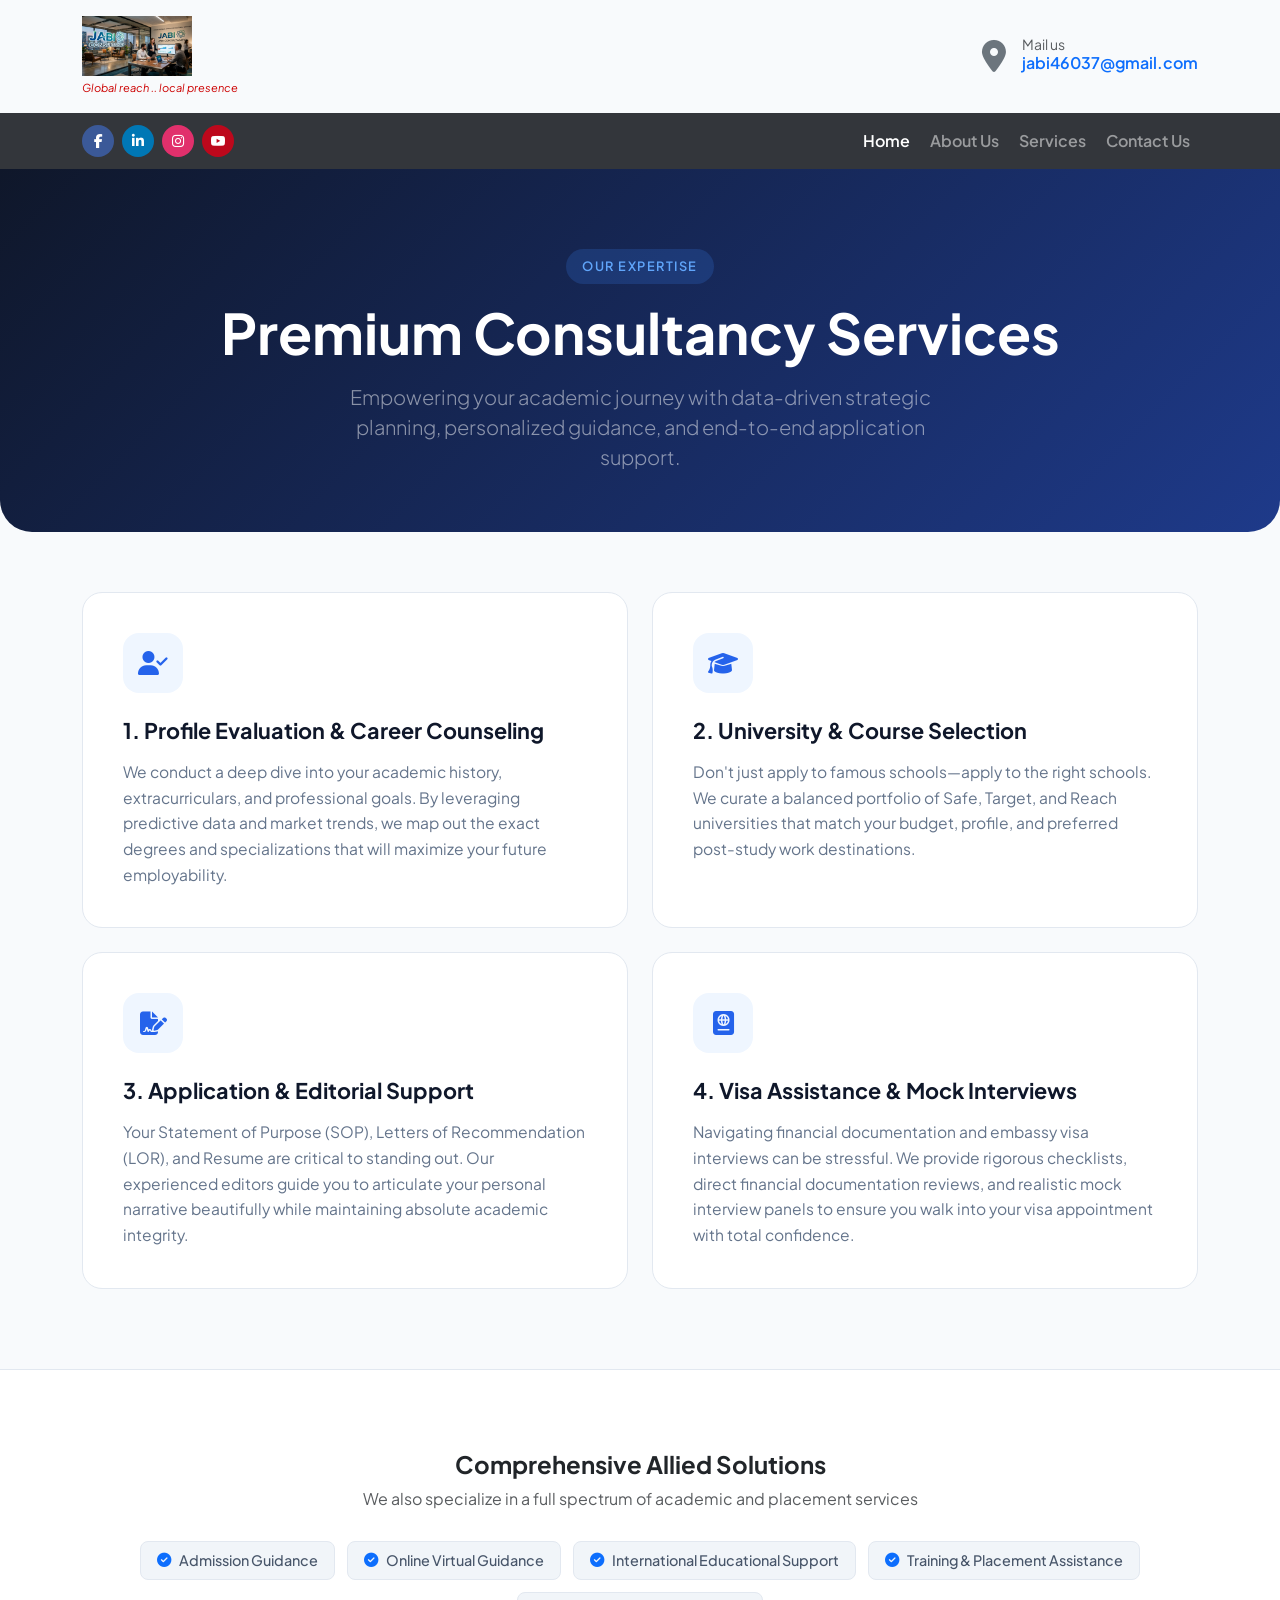
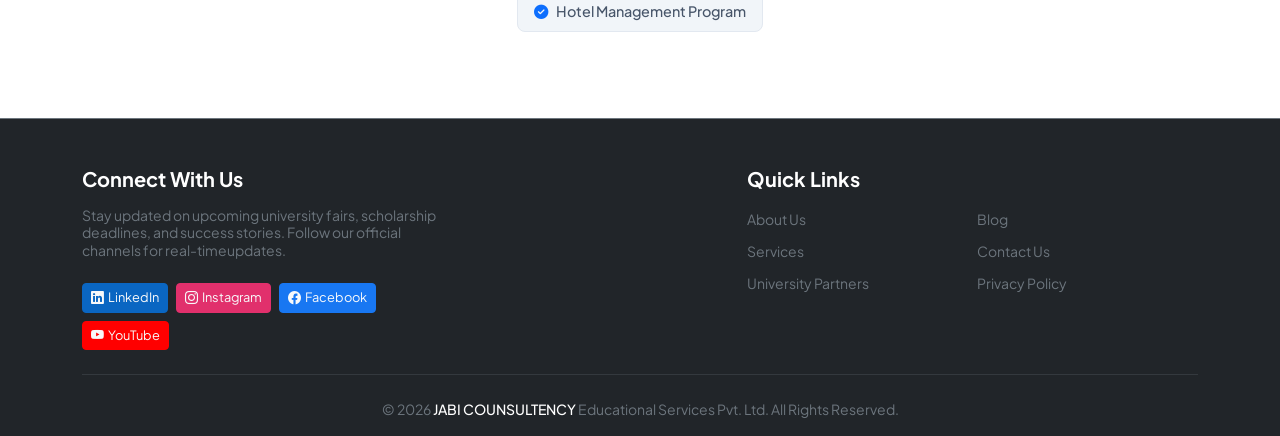
<file: services.html>
<!DOCTYPE html>
<html lang="en">
<head>
    <meta charset="UTF-8">
    <meta name="viewport" content="width=device-width, initial-scale=1.0">
    <title>Service-Mapples Consultancy</title>
    <!-- Latest compiled and minified CSS -->
    <link href="https://cdn.jsdelivr.net/npm/bootstrap@5.3.8/dist/css/bootstrap.min.css" rel="stylesheet">
    <link rel="stylesheet" href="https://cdnjs.cloudflare.com/ajax/libs/font-awesome/6.4.0/css/all.min.css">
    <!-- Bootstrap Icons CDN (For core pillars icons) -->
    <link href="https://cdn.jsdelivr.net/npm/bootstrap-icons@1.11.3/font/bootstrap-icons.min.css" rel="stylesheet"><!-- Google Fonts -->
    <link href="https://fonts.googleapis.com/css2?family=Plus+Jakarta+Sans:wght@300;400;500;600;700&display=swap" rel="stylesheet">
    <link rel="stylesheet" href="./css/service.css">
</head>
<body>
    <!--header start-->
    <header>
       <div class="container py-3">
        <div class="row align-items-center">
            <div class="col-md-6 text-center text-md-start mb-3 mb-md-0">
                <img src="./img/Gemini_Generated_Image_j8nst8j8nst8j8ns.png" alt="Mapples Consultancy Logo" class="brand-logo-img">
                <p class="tagline mt-1">Global reach .. local presence</p>
            </div>
            <div class="col-md-6 d-flex justify-content-center justify-content-md-end align-items-center gap-3">
                <i class="fa-solid fa-location-dot text-secondary fs-2"></i>
                <div>
                    <div class="text-muted small lh-1">Mail us</div>
                    <a href="mailto:jabi46037@gmail.com" class="text-decoration-none text-primary fw-semibold">jabi46037@gmail.com</a>
                </div>
            </div>
        </div>
    </header>
    <!--header end-->
    <!--nav start-->
    <nav class="navbar navbar-expand-lg bg-dark-custom py-2 sticky-top">
        <div class="container d-flex justify-content-between align-items-center">
            <div class="d-flex gap-2">
                <a href="#" class="btn btn-sm rounded-circle text-white d-flex align-items-center justify-content-center" style="width:32px; height:32px; background-color: #3b5998;"><i class="fa-brands fa-facebook-f"></i></a>
                <a href="#" class="btn btn-sm rounded-circle text-white d-flex align-items-center justify-content-center" style="width:32px; height:32px; background-color: #0077b5;"><i class="fa-brands fa-linkedin-in"></i></a>
                <a href="https://www.instagram.com/aits_teach_tips?igsh=MXV4MTY1bDU4ODQyOQ%3D%3D" class="btn btn-sm rounded-circle text-white d-flex align-items-center justify-content-center" style="width:32px; height:32px; background-color: #e1306c;"><i class="fa-brands fa-instagram"></i></a>
                <a href="https://www.youtube.com/@Student_Investor1" class="btn btn-sm rounded-circle text-white d-flex align-items-center justify-content-center" style="width:32px; height:32px; background-color: #bd081c;"><i class="bi bi-youtube"></i></a>
            </div>
            <button class="navbar-toggler btn-cyan border-0 px-3 py-1 btn-sm text-white" type="button" data-bs-toggle="collapse" data-bs-target="#navbarNav"><i class="fa-solid fa-bars"></i></button>
            <div class="collapse navbar-collapse justify-content-end" id="navbarNav">
                <ul class="navbar-nav gap-1 mt-2 mt-lg-0">
                    <li class="nav-item"><a class="nav-link text-white active fw-semibold small" href="index.html">Home</a></li>
                    <li class="nav-item"><a class="nav-link text-white-50 fw-semibold small" href="About.html">About Us</a></li>
                    <li class="nav-item"><a class="nav-link text-white-50 fw-semibold small" href="services.html">Services</a></li>
                    <li class="nav-item"><a class="nav-link text-white-50 fw-semibold small" href="coantact.html">Contact Us</a></li>
                </ul>
            </div>
        </div>
    </nav>
    <!--nav end-->
    <!--main start-->
    <main>
        <!-- Main Service Section Header -->
         <section class="services-header text-center">
            <div class="container">
                <span class="badge-accent">Our Expertise</span>
                <h1 class="display-4 fw-bold mb-3">Premium Consultancy Services</h1>
                <p class="lead text-white-50 max-w-2xl mx-auto mb-0" style="max-width: 650px;">
                    Empowering your academic journey with data-driven strategic planning, personalized guidance, and end-to-end application support.
                </p>
            </div>
        </section>
        <!-- Main Content Area -->
         <section class="container mb-5">
            <div class="row g-4">
                <!-- Service 1 -->
                <div class="col-md-6">
                    <div class="service-card">
                        <div class="icon-box">
                            <i class="fa-solid fa-user-check"></i>
                        </div>
                        <h3 class="service-title">1. Profile Evaluation & Career Counseling</h3>
                        <p class="service-description">
                            We conduct a deep dive into your academic history, extracurriculars, and professional goals. By leveraging predictive data and market trends, we map out the exact degrees and specializations that will maximize your future employability.
                        </p>
                    </div>
                </div>

                <!-- Service 2 -->
                <div class="col-md-6">
                    <div class="service-card">
                        <div class="icon-box">
                            <i class="fa-solid fa-graduation-cap"></i>
                        </div>
                        <h3 class="service-title">2. University & Course Selection</h3>
                        <p class="service-description">
                            Don't just apply to famous schools—apply to the right schools. We curate a balanced portfolio of Safe, Target, and Reach universities that match your budget, profile, and preferred post-study work destinations.
                        </p>
                    </div>
                </div>

                <!-- Service 3 -->
                <div class="col-md-6">
                    <div class="service-card">
                        <div class="icon-box">
                            <i class="fa-solid fa-file-signature"></i>
                        </div>
                        <h3 class="service-title">3. Application & Editorial Support</h3>
                        <p class="service-description">
                            Your Statement of Purpose (SOP), Letters of Recommendation (LOR), and Resume are critical to standing out. Our experienced editors guide you to articulate your personal narrative beautifully while maintaining absolute academic integrity.
                        </p>
                    </div>
                </div>

                <!-- Service 4 -->
                <div class="col-md-6">
                    <div class="service-card">
                         <div class="icon-box">
                             <i class="fa-solid fa-passport"></i>
                            </div>
                            <h3 class="service-title">4. Visa Assistance & Mock Interviews</h3>
                            <p class="service-description">
                                Navigating financial documentation and embassy visa interviews can be stressful. We provide rigorous checklists, direct financial documentation reviews, and realistic mock interview panels to ensure you walk into your visa appointment with total confidence.
                            </p>
                        </div>
                    </div>
                </div>
           </section>
           <!-- Highlighted Allied Offerings (From 1000131744.jpg handwritten notes) -->
            <section class="additional-services">
                <div class="container text-center">
                    <h4 class="fw-bold mb-2 text-dark">Comprehensive Allied Solutions</h4>
                    <p class="text-muted mb-4">We also specialize in a full spectrum of academic and placement services</p>
            
                    <div class="d-flex flex-wrap justify-content-center max-w-3xl mx-auto">
                        <span class="inline-badge"><i class="fa-solid fa-circle-check text-primary"></i> Admission Guidance</span>
                        <span class="inline-badge"><i class="fa-solid fa-circle-check text-primary"></i> Online Virtual Guidance</span>
                        <span class="inline-badge"><i class="fa-solid fa-circle-check text-primary"></i> International Educational Support</span>
                        <span class="inline-badge"><i class="fa-solid fa-circle-check text-primary"></i> Training & Placement Assistance</span>
                        <span class="inline-badge"><i class="fa-solid fa-circle-check text-primary"></i> Hotel Management Program</span>
                    </div>
                </div>
            </section>
    </main>
    <!--main end-->
    <!--footer start-->
    <footer class="bg-dark text-light pt-5 pb-3 border-top border-secondary">
        <div class="container">
            <div class="row g-4 justify-content-between">
                    <div class="col-md-5 col-lg-4">
                        <h5 class="fw-bold text-white mb-3">Connect With Us</h5>
                        <p class="text-secondary small lh-sm mb-4">Stay updated on upcoming university fairs, scholarship deadlines, and success stories. Follow our official channels for real-timeupdates.</p>
                        <div class="d-flex gap-2 flex-wrap">
                            <a href="https://linkedin.com/company/yourconsultancy" target="_blank" class="btn btn-outline-light btn-sm d-flex align-items-center gap-1 px-2 py-1" style="font-size: 0.8rem; background-color: #0a66c2; border-color: #0a66c2;"><i class="bi bi-linkedin"></i> LinkedIn</a>
                           <a href="https://instagram.com/yourconsultancy" target="_blank" class="btn btn-outline-light btn-sm d-flex align-items-center gap-1 px-2                  py-1" style="font-size: 0.8rem; background-color: #e1306c; border-color: #e1306c;">
                             <i class="bi bi-instagram"></i> Instagram
                           </a>
                           <a href="https://facebook.com/yourconsultancy" target="_blank" class="btn btn-outline-light btn-sm d-flex align-items-center gap-1 px-2                  py-1" style="font-size: 0.8rem; background-color: #1877f2; border-color: #1877f2;">
                             <i class="bi bi-facebook"></i> Facebook
                           </a>
                           <a href="https://youtube.com/c/yourconsultancy" target="_blank" class="btn btn-outline-light btn-sm d-flex align-items-center gap-1 px-2                  py-1" style="font-size: 0.8rem; background-color: #ff0000; border-color: #ff0000;">
                             <i class="bi bi-youtube"></i> YouTube
                           </a>
                        </div>
                    </div>
                    <div class="col-md-6 col-lg-5">
                        <h5 class="fw-bold text-white mb-3">Quick Links</h5>
                        <div class="row g-2">
                            <div class="col-6">
                                <ul class="list-unstyled mb-0">
                                    <li class="mb-2"><a href="About.html" class="text-secondary text-decoration-none small hover-link">About Us</a></li>
                                    <li class="mb-2"><a href="services.html" class="text-secondary text-decoration-none small hover-link">Services</a></li>
                                    <li class="mb-2"><a href="#" class="text-secondary text-decoration-none small hover-link">University Partners</a></li>
                                </ul>
                            </div>
                            <div class="col-6">
                                <ul class="list-unstyled mb-0">
                                    <li class="mb-2"><a href="#" class="text-secondary text-decoration-none small hover-link">Blog</a></li>
                                    <li class="mb-2"><a href="#" class="text-secondary text-decoration-none small hover-link">Contact Us</a></li>
                                    <li class="mb-2"><a href="#" class="text-secondary text-decoration-none small hover-link">Privacy Policy</a></li>
                                </ul>
                            </div>
                        </div>
                    </div>
                </div>
                <hr class="border-secondary my-4">
                <div class="row">
                    <div class="col text-center">
                        <p class="text-secondary small mb-0">&copy; 2026 <span class="text-white fw-medium">JABI COUNSULTENCY</span> Educational Services Pvt. Ltd. All Rights Reserved.</p>
                    </div>
                </div>
            </div>
        </footer>
    <!--footer end-->
    <!-- Latest compiled JavaScript -->
    <script src="https://cdn.jsdelivr.net/npm/bootstrap@5.3.8/dist/js/bootstrap.bundle.min.js"></script>
</body>
</html>
</file>
<file: css/index.css>
:root {
            --brand-orange: #f28e2b;
            --brand-blue: #0056b3;
            --brand-red: #ff2222;
            --dark-custom: #33363b;
            --cyan-custom: #00bcd4;
        }

        body {
            font-family: Arial, sans-serif;
            color: #333;
        }

        .tagline {
            font-size: 11px;
            color: #cc0000;
            font-style: italic;
            margin: 0;
        }

        .bg-dark-custom {
            background-color: var(--dark-custom) !important;
        }

        .btn-cyan {
            background-color: var(--cyan-custom);
            color: white;
        }
        /* Responsive Top Header Logo Size */
        .brand-logo-img {
            max-height: 60px;
            width: auto;
            max-width: 100%;
            object-fit: contain;
        }
</file>
<file: css/coantact.css>
:root {
            --brand-orange: #f28e2b;
            --brand-blue: #0056b3;
            --brand-red: #ff2222;
            --dark-custom: #33363b;
            --cyan-custom: #00bcd4;
        }

        body {
            font-family: Arial, sans-serif;
            color: #333;
        }

        .tagline {
            font-size: 11px;
            color: #cc0000;
            font-style: italic;
            margin: 0;
        }

        .bg-dark-custom {
            background-color: var(--dark-custom) !important;
        }

        .btn-cyan {
            background-color: var(--cyan-custom);
            color: white;
        }
        /* Responsive Top Header Logo Size */
        .brand-logo-img {
            max-height: 60px;
            width: auto;
            max-width: 100%;
            object-fit: contain;
        }
        /* Standard Micro-Interactions & Hover Optimization */
      .transition-all {
        transition: all 0.3s ease-in-out !important;
    }
    .transition-colors {
        transition: background-color 0.3s ease, color 0.3s ease !important;
    }
    .hover-lift:hover {
        transform: translateY(-6px) !important;
        box-shadow: 0 1rem 3rem rgba(0, 0, 0, 0.12) !important;
    }
    .hover-scale:hover {
        transform: scale(1.04) !important;
    }
    .hover-opacity-100:hover {
        opacity: 1 !important;
    }
    .hover-underline:hover {
        text-decoration: underline !important;
    }
    .card:hover .icon-wrapper {
        background-color: #0d6efd !important;
        color: #ffffff !important;
    }
    .card:hover .bg-success-subtle {
        background-color: #198754 !important;
        color: #ffffff !important;
    }
    /* Animation Utilities */
    @keyframes bounce {
        0%, 100% { transform: translate(-50%, 0); }
        50% { transform: translate(-50%, -8px); }
    }
    .animation-bounce {
        animation: bounce 2s infinite ease-in-out;
    }
    /* Extra Fallbacks */
    .break-word {
        word-break: break-all;
    }
    .tracking-wider {
        letter-spacing: 0.8px;
    }
</file>
<file: css/service.css>
:root {
            --brand-orange: #f28e2b;
            --brand-blue: #0056b3;
            --brand-red: #ff2222;
            --dark-custom: #33363b;
            --cyan-custom: #00bcd4;
        }
body {
            font-family: 'Plus Jakarta Sans', sans-serif;
            background-color: #f8fafc;
            color: #1e293b;
        }
.tagline {
            font-size: 11px;
            color: #cc0000;
            font-style: italic;
            margin: 0;
        }

        .bg-dark-custom {
            background-color: var(--dark-custom) !important;
        }

        .btn-cyan {
            background-color: var(--cyan-custom);
            color: white;
        }
        /* Responsive Top Header Logo Size */
        .brand-logo-img {
            max-height: 60px;
            width: auto;
            max-width: 100%;
            object-fit: contain;
        }
.services-header {
            padding: 80px 0 60px;
            background: linear-gradient(135deg, #0f172a 0%, #1e3a8a 100%);
            color: #ffffff;
            border-radius: 0 0 2rem 2rem;
            margin-bottom: 60px;
        }

        .badge-accent {
            background-color: rgba(59, 130, 246, 0.2);
            color: #60a5fa;
            font-weight: 600;
            text-transform: uppercase;
            letter-spacing: 1.5px;
            padding: 8px 16px;
            border-radius: 50px;
            font-size: 0.8rem;
            display: inline-block;
            margin-bottom: 15px;
        }

        .service-card {
            background: #ffffff;
            border: 1px solid #e2e8f0;
            border-radius: 1.25rem;
            padding: 40px;
            height: 100%;
            transition: all 0.3s cubic-bezier(0.4, 0, 0.2, 1);
            position: relative;
            overflow: hidden;
        }

        .service-card:hover {
            transform: translateY(-5px);
            box-shadow: 0 20px 25px -5px rgba(0, 0, 0, 0.05), 0 10px 10px -5px rgba(0, 0, 0, 0.02);
            border-color: #3b82f6;
        }

        .icon-box {
            width: 60px;
            height: 60px;
            background-color: #eff6ff;
            color: #2563eb;
            border-radius: 1rem;
            display: flex;
            align-items: center;
            justify-content: center;
            font-size: 1.5rem;
            margin-bottom: 25px;
            transition: all 0.3s ease;
        }

        .service-card:hover .icon-box {
            background-color: #2563eb;
            color: #ffffff;
        }

        .service-title {
            font-size: 1.35rem;
            font-weight: 700;
            color: #0f172a;
            margin-bottom: 15px;
        }

        .service-description {
            color: #64748b;
            font-size: 0.975rem;
            line-height: 1.65;
            margin-bottom: 0;
        }

        /* Additional Services Section */
        .additional-services {
            background-color: #ffffff;
            border-top: 1px solid #e2e8f0;
            padding: 80px 0;
            margin-top: 80px;
        }

        .inline-badge {
            background: #f1f5f9;
            color: #475569;
            padding: 8px 16px;
            border-radius: 8px;
            font-weight: 500;
            font-size: 0.9rem;
            display: inline-flex;
            align-items: center;
            gap: 8px;
            margin: 6px;
            border: 1px solid #e2e8f0;
        }
</file>
